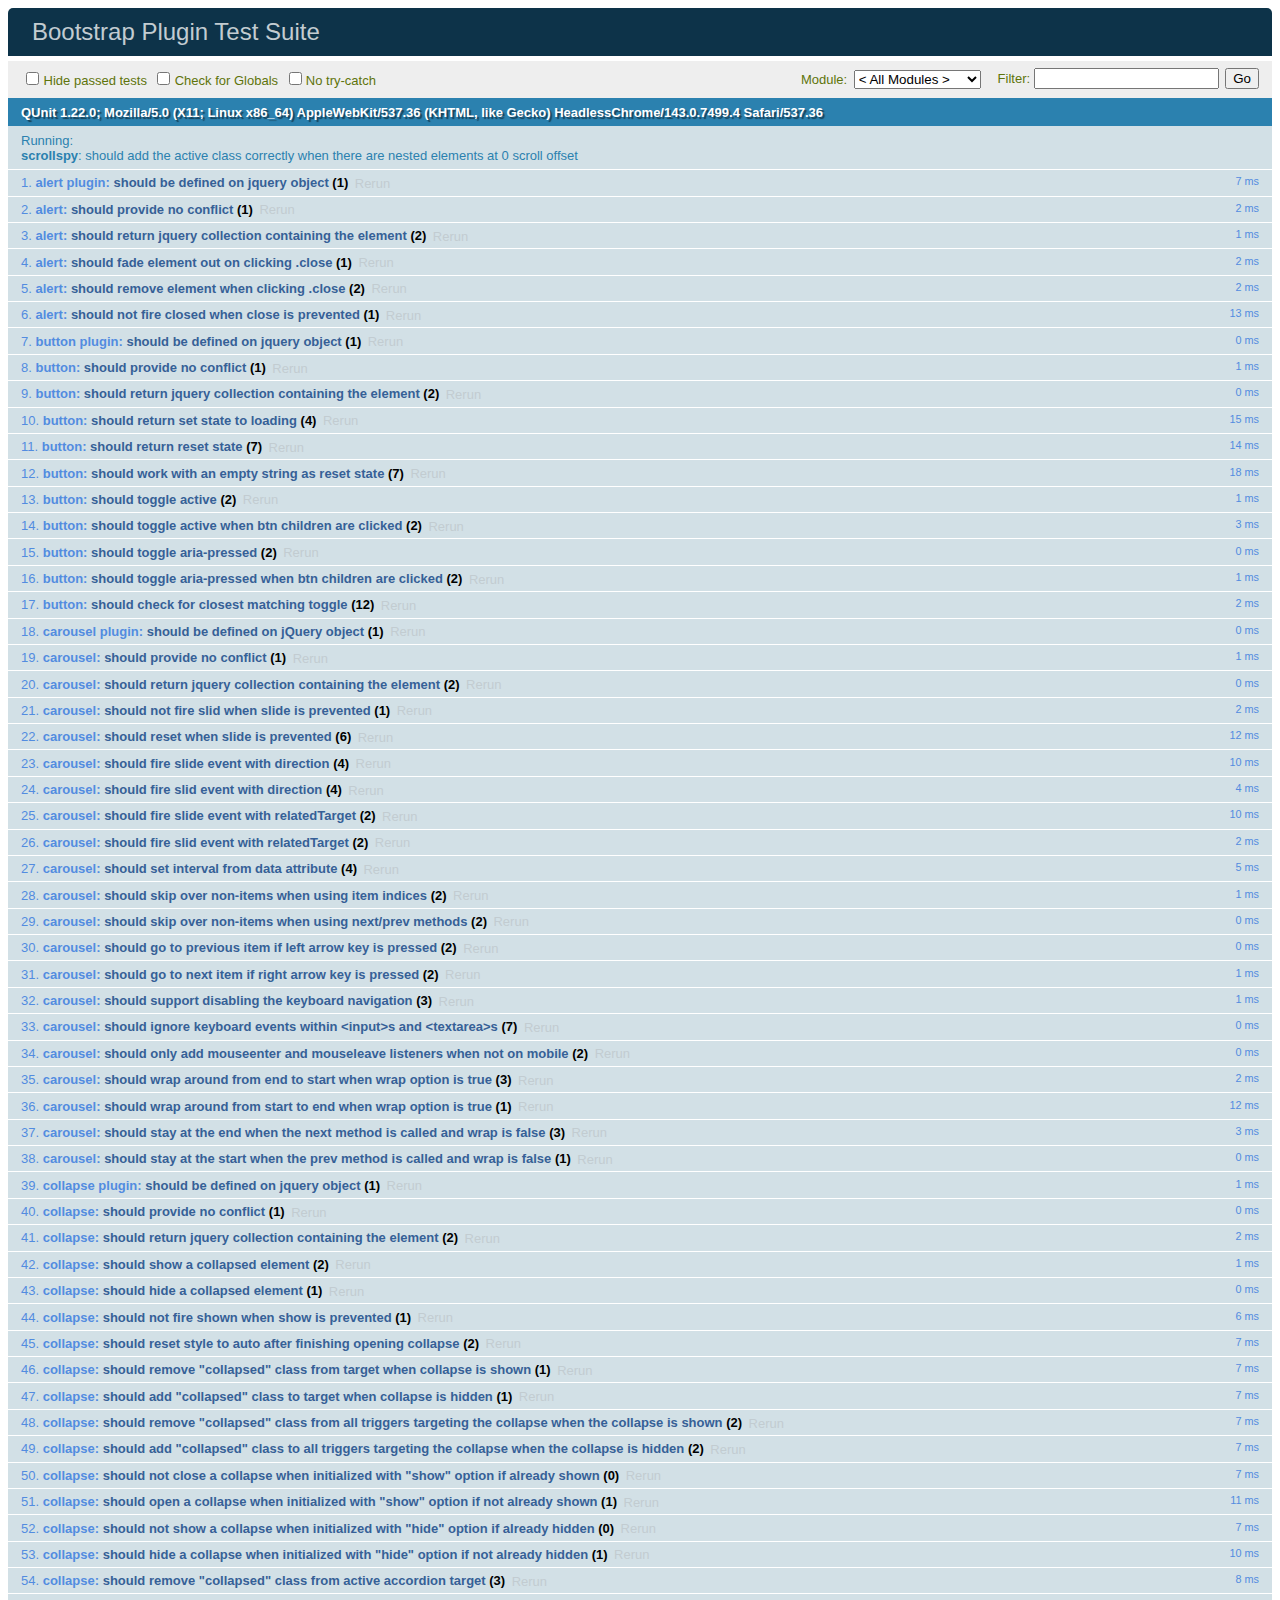
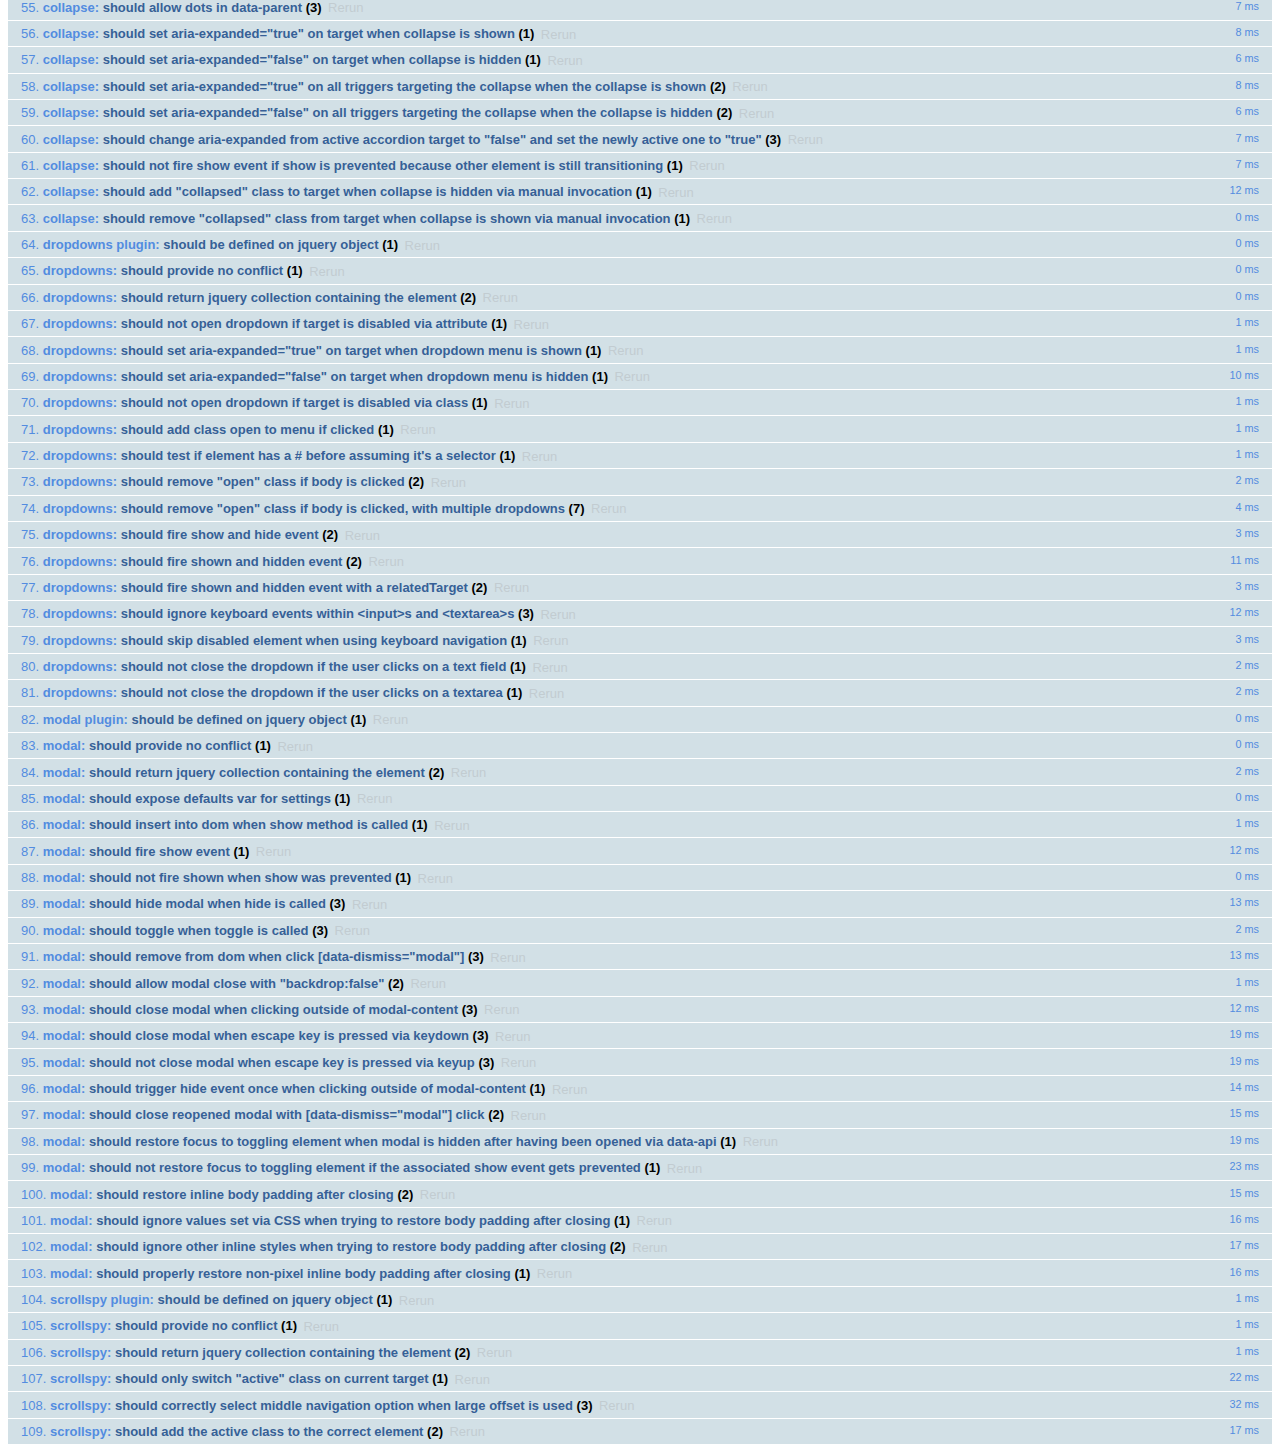
<file: bootstrap/js/tests/index.html>
<!DOCTYPE html>
<html>
  <head>
    <meta charset="utf-8">
    <title>Bootstrap Plugin Test Suite</title>
    <meta name="viewport" content="width=device-width, initial-scale=1">

    <!-- jQuery -->
    <script src="vendor/jquery.min.js"></script>
    <script>
      // Disable jQuery event aliases to ensure we don't accidentally use any of them
      (function () {
        var eventAliases = [
          'blur',
          'focus',
          'focusin',
          'focusout',
          'load',
          'resize',
          'scroll',
          'unload',
          'click',
          'dblclick',
          'mousedown',
          'mouseup',
          'mousemove',
          'mouseover',
          'mouseout',
          'mouseenter',
          'mouseleave',
          'change',
          'select',
          'submit',
          'keydown',
          'keypress',
          'keyup',
          'error',
          'contextmenu',
          'hover',
          'bind',
          'unbind',
          'delegate',
          'undelegate'
        ]
        for (var i = 0; i < eventAliases.length; i++) {
          var eventAlias = eventAliases[i]
          $.fn[eventAlias] = function () {
            throw new Error('Using the ".' + eventAlias + '()" method is not allowed, so that Bootstrap can be compatible with custom jQuery builds which exclude the "event aliases" module that defines said method. See https://github.com/twbs/bootstrap/blob/master/CONTRIBUTING.md#js')
          }
        }
      })()
    </script>

    <!-- QUnit -->
    <link rel="stylesheet" href="vendor/qunit.css" media="screen">
    <script src="vendor/qunit.js"></script>
    <script>
      // See https://github.com/axemclion/grunt-saucelabs#test-result-details-with-qunit
      var log = []
      // Require assert.expect in each test
      QUnit.config.requireExpects = true
      QUnit.done(function (testResults) {
        var tests = []
        for (var i = 0, len = log.length; i < len; i++) {
          var details = log[i]
          tests.push({
            name: details.name,
            result: details.result,
            expected: details.expected,
            actual: details.actual,
            source: details.source
          })
        }
        testResults.tests = tests

        window.global_test_results = testResults
      })

      QUnit.testStart(function (testDetails) {
        $(window).scrollTop(0)
        QUnit.log(function (details) {
          if (!details.result) {
            details.name = testDetails.name
            log.push(details)
          }
        })
      })

      // Cleanup
      QUnit.testDone(function () {
        $('#qunit-fixture').empty()
        $('#modal-test, .modal-backdrop').remove()
      })

      // Display fixture on-screen on iOS to avoid false positives
      if (/iPhone|iPad|iPod/.test(navigator.userAgent)) {
        QUnit.begin(function() {
          $('#qunit-fixture').css({ top: 0, left: 0 })
        })

        QUnit.done(function () {
          $('#qunit-fixture').css({ top: '', left: '' })
        })
      }

      // Disable deprecated global QUnit method aliases in preparation for QUnit v2
      (function () {
        var methodNames = [
          'async',
          'asyncTest',
          'deepEqual',
          'equal',
          'expect',
          'module',
          'notDeepEqual',
          'notEqual',
          'notPropEqual',
          'notStrictEqual',
          'ok',
          'propEqual',
          'push',
          'start',
          'stop',
          'strictEqual',
          'test',
          'throws'
        ];
        for (var i = 0; i < methodNames.length; i++) {
          var methodName = methodNames[i];
          window[methodName] = undefined;
        }
      })();
    </script>

    <!-- Plugin sources -->
    <script>$.support.transition = false</script>
    <script src="../../js/alert.js"></script>
    <script src="../../js/button.js"></script>
    <script src="../../js/carousel.js"></script>
    <script src="../../js/collapse.js"></script>
    <script src="../../js/dropdown.js"></script>
    <script src="../../js/modal.js"></script>
    <script src="../../js/scrollspy.js"></script>
    <script src="../../js/tab.js"></script>
    <script src="../../js/tooltip.js"></script>
    <script src="../../js/popover.js"></script>
    <script src="../../js/affix.js"></script>

    <!-- Unit tests -->
    <script src="unit/alert.js"></script>
    <script src="unit/button.js"></script>
    <script src="unit/carousel.js"></script>
    <script src="unit/collapse.js"></script>
    <script src="unit/dropdown.js"></script>
    <script src="unit/modal.js"></script>
    <script src="unit/scrollspy.js"></script>
    <script src="unit/tab.js"></script>
    <script src="unit/tooltip.js"></script>
    <script src="unit/popover.js"></script>
    <script src="unit/affix.js"></script>

  </head>
  <body>
    <div id="qunit-container">
      <div id="qunit"></div>
      <div id="qunit-fixture"></div>
    </div>
  </body>
</html>
</file>
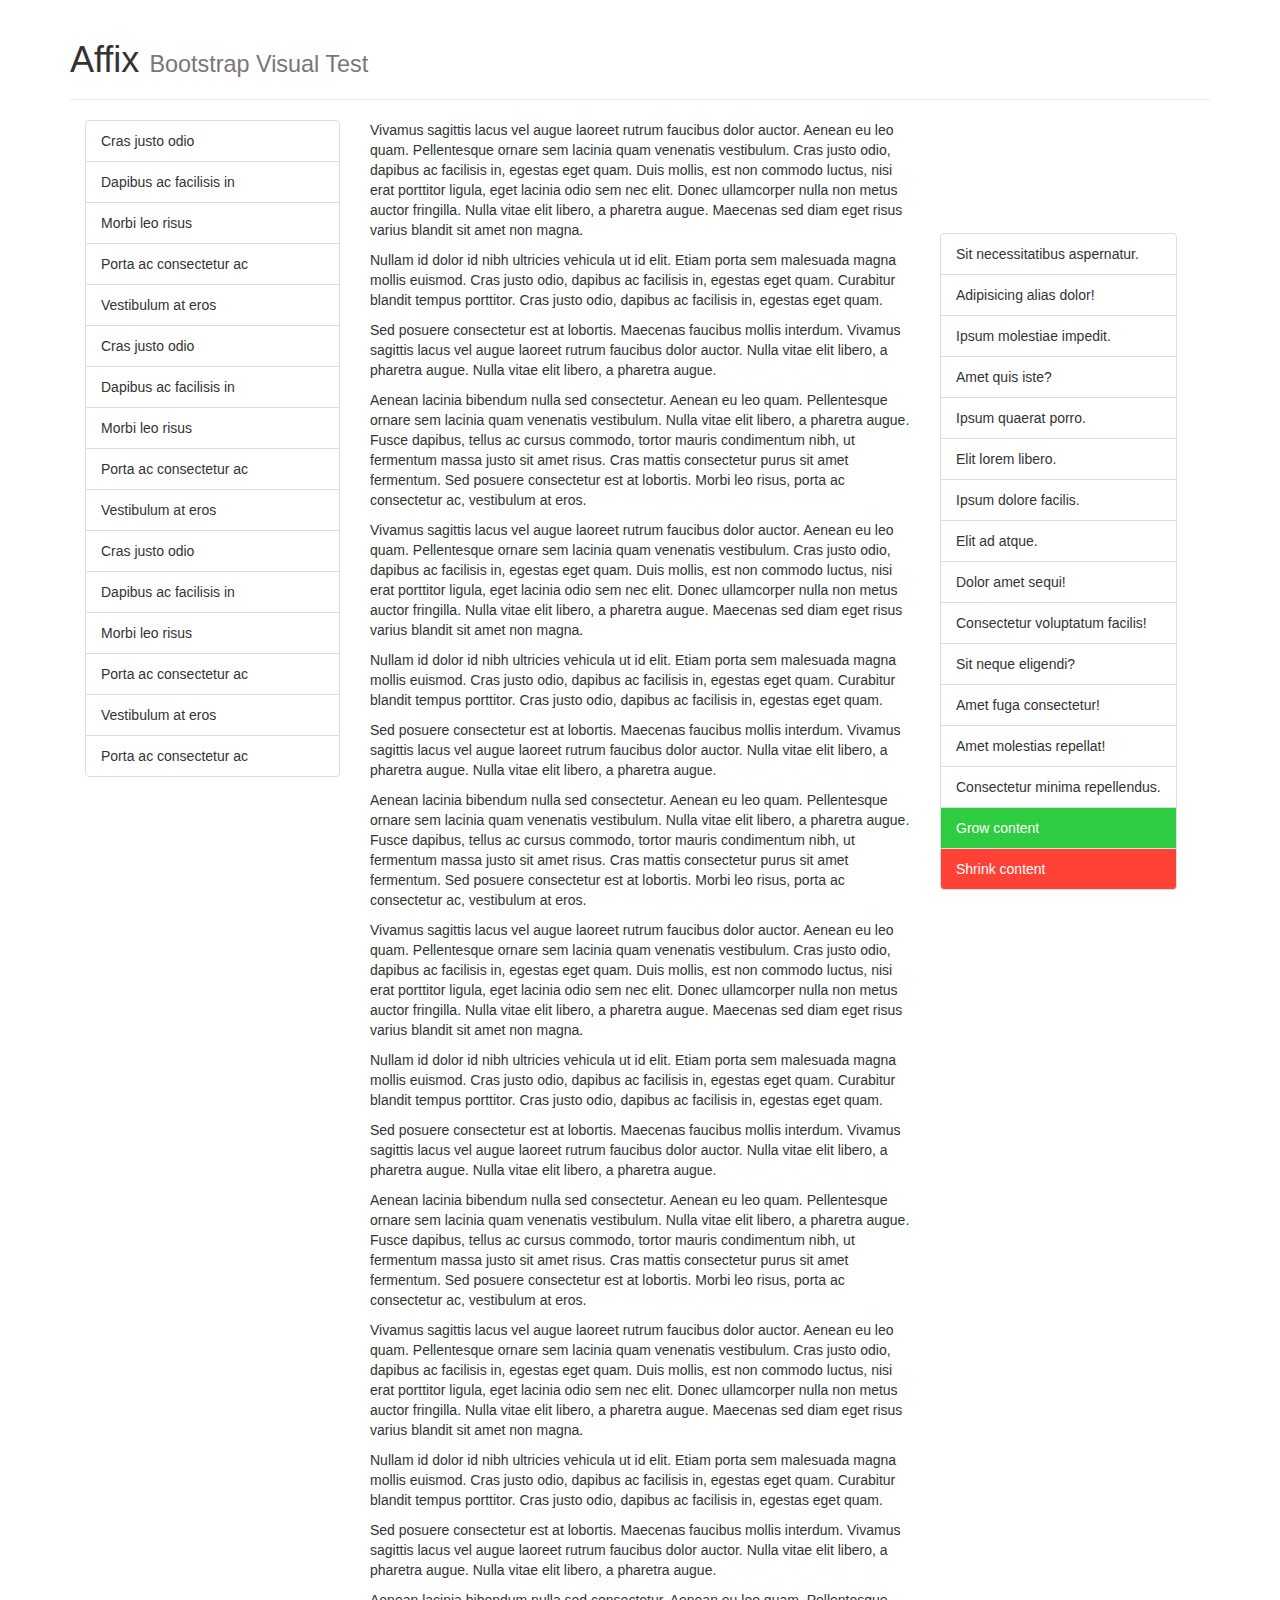
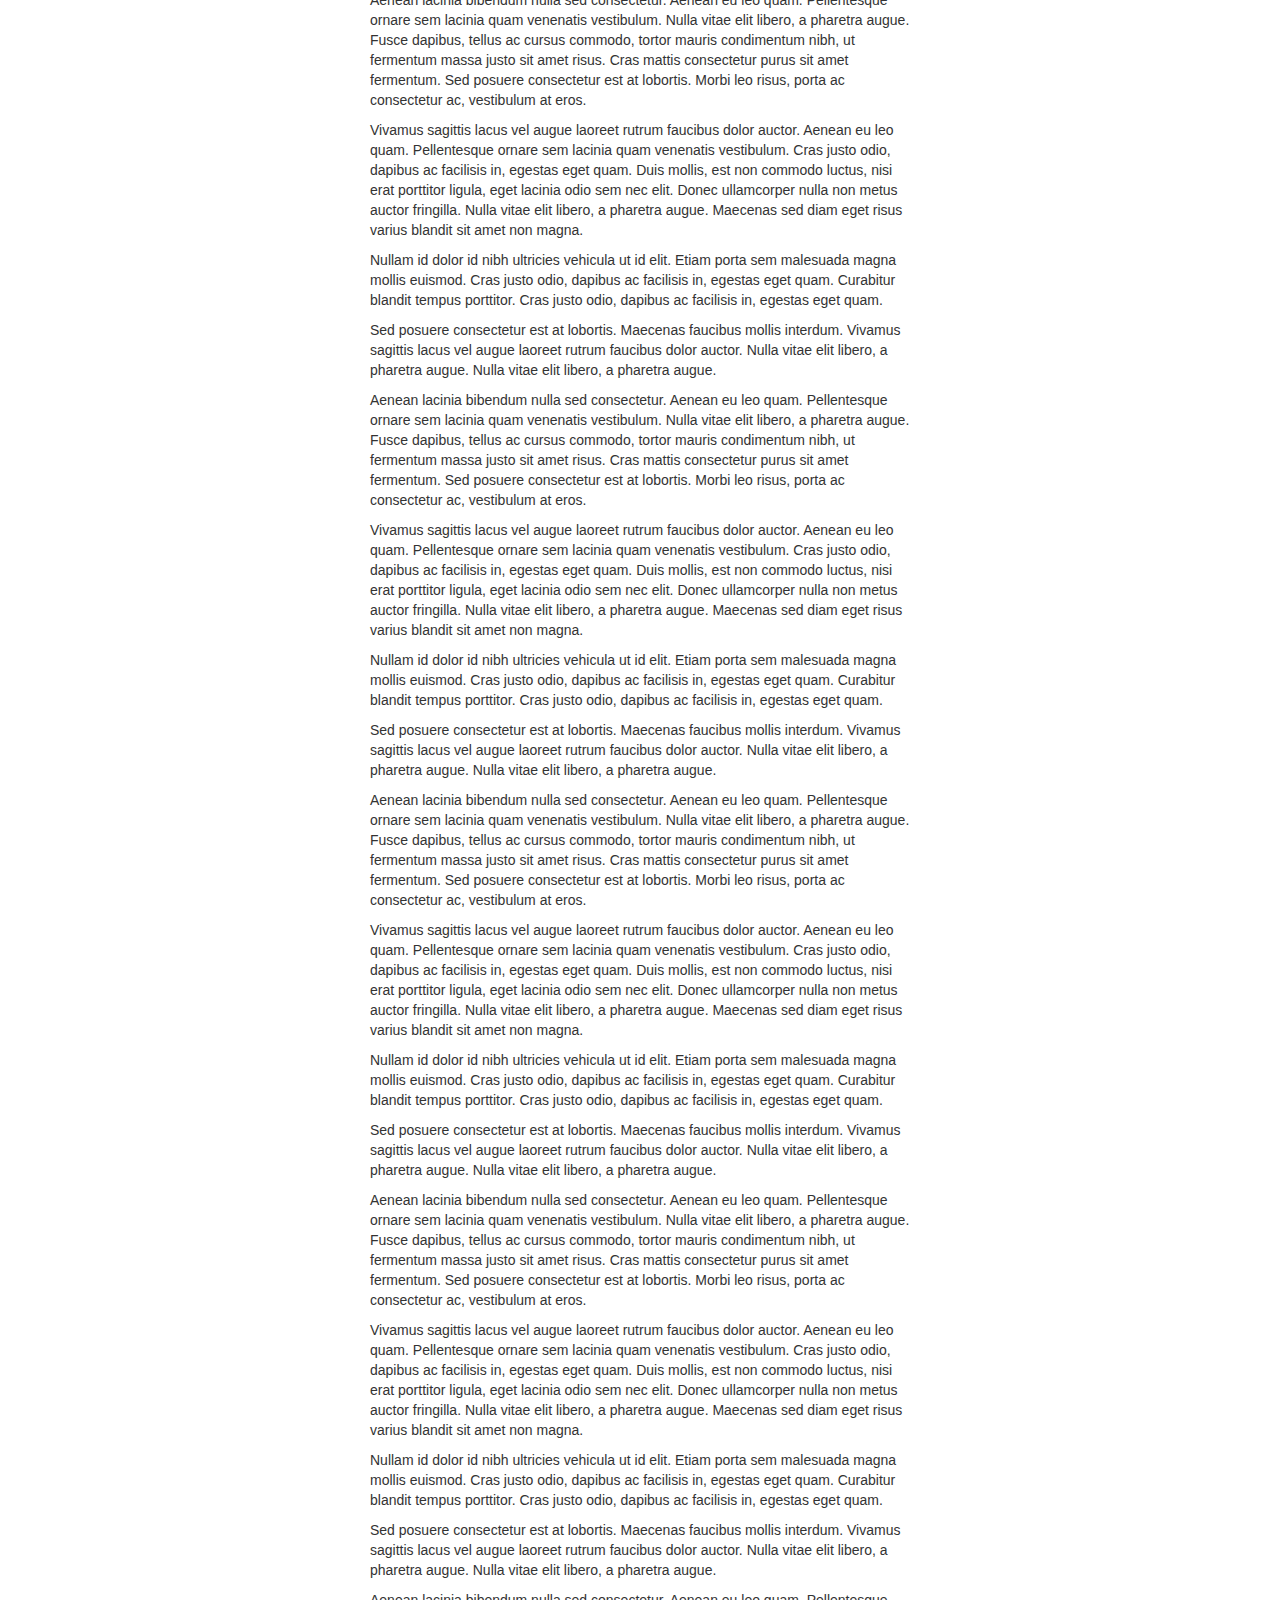
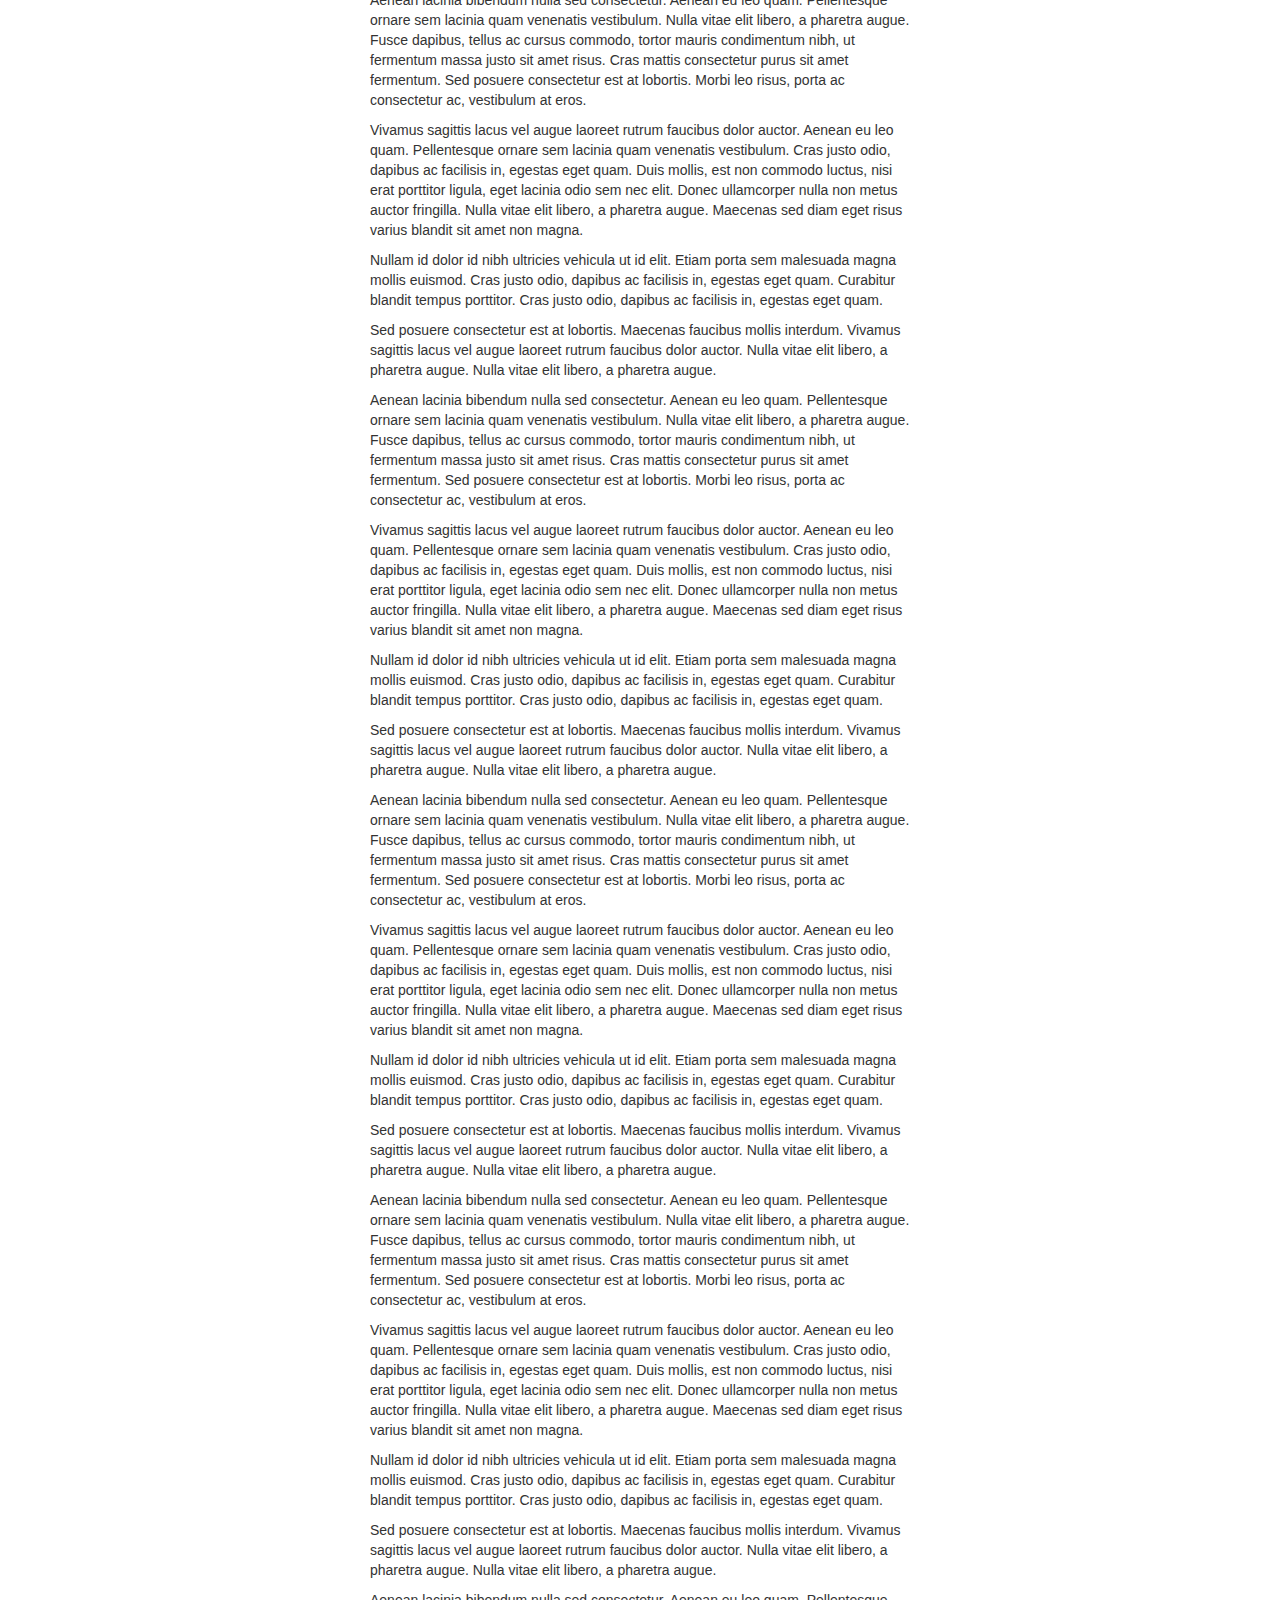
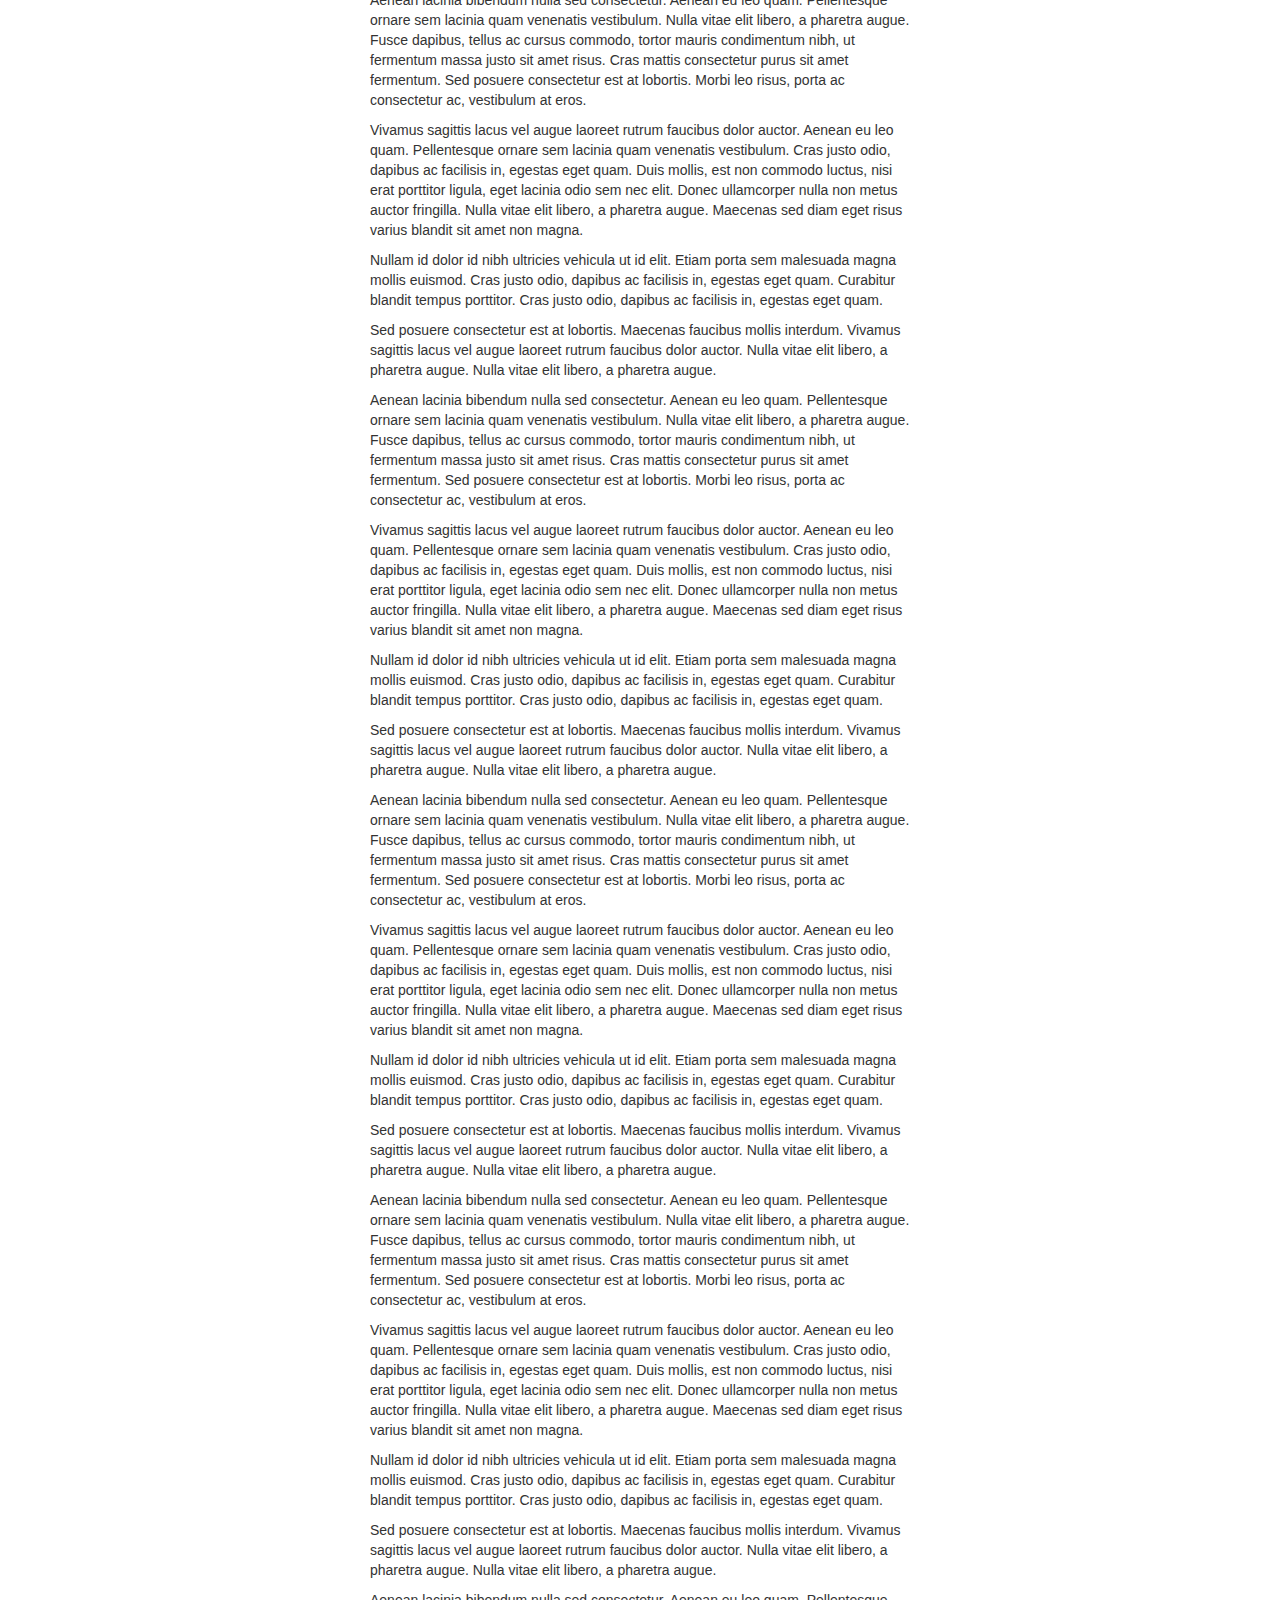
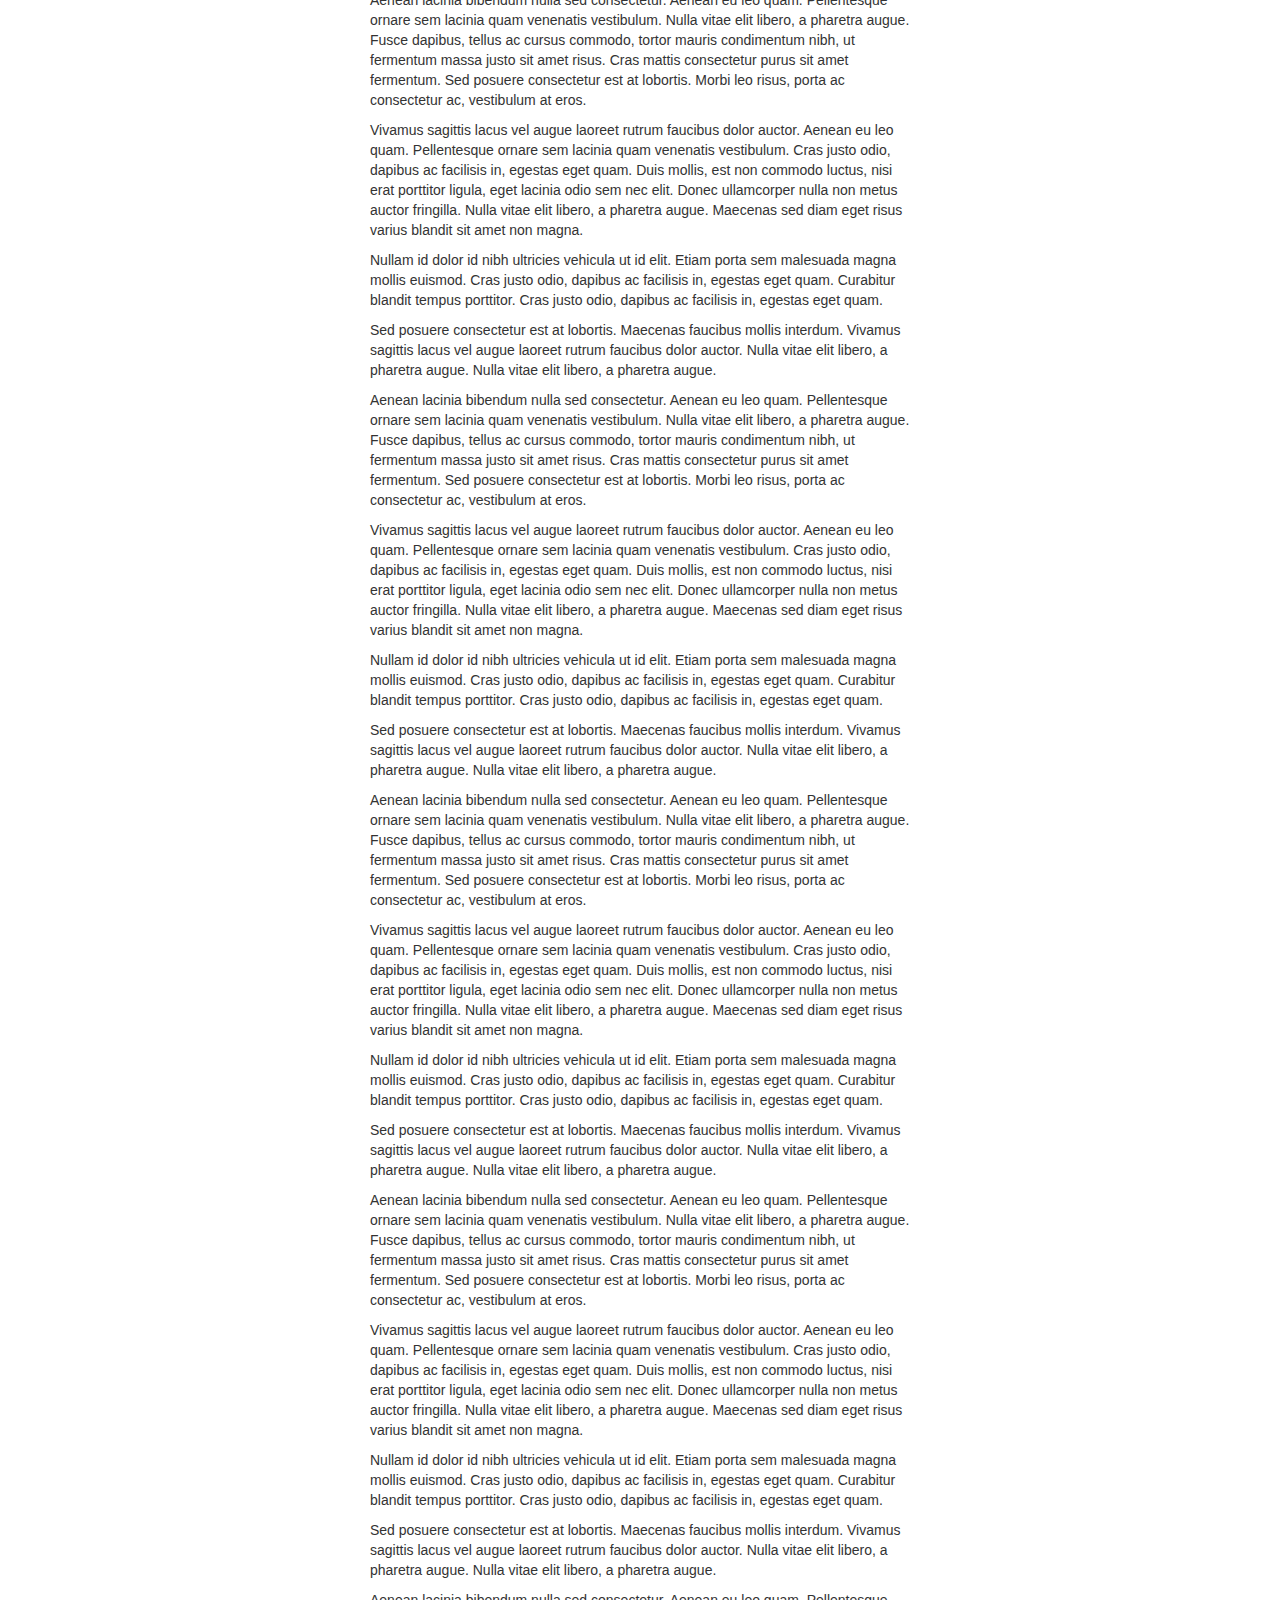
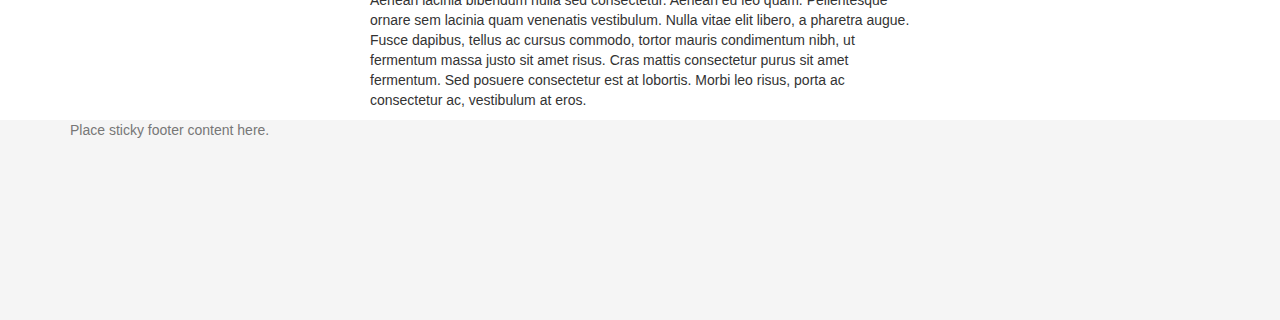
<file: bootstrap/js/tests/visual/affix-with-sticky-footer.html>
<!DOCTYPE html>
<html>
<head>
  <meta charset="utf-8">
  <meta http-equiv="X-UA-Compatible" content="IE=edge">
  <meta name="viewport" content="width=device-width, initial-scale=1">
  <title>Affix</title>
  <link rel="stylesheet" href="../../../dist/css/bootstrap.min.css">

  <style>
    html {
      position: relative;
      min-height: 100%;
    }
    body {
      /* Margin bottom by footer height */
      margin-bottom: 200px;
    }
    .footer {
      position: absolute;
      bottom: 0;
      width: 100%;
      /* Set the fixed height of the footer here */
      height: 200px;
      background-color: #f5f5f5;
    }
    /* Test Styles */
    .affixed-element-top.affix {
      top: 10px;
    }
    .affixed-element-top.affix-bottom {
      position: absolute;
    }
    .affixed-element-bottom {
      margin-bottom: 0;
    }
    .affixed-element-bottom.affix {
      bottom: 10px;
    }
    .affixed-element-bottom.affix-bottom {
      position: relative;
    }
    .grow-btn, .shrink-btn {
      color: #FFF;
    }
    .grow-btn {
      background-color: #2ECC40;
    }
    .grow-btn:hover {
      background-color: #3D9970;
    }
    .shrink-btn {
      background-color: #FF4136;
    }
    .shrink-btn:hover {
      background-color: #85144B;
    }
  </style>

  <!-- HTML5 shim and Respond.js for IE8 support of HTML5 elements and media queries -->
  <!-- WARNING: Respond.js doesn't work if you view the page via file:// -->
  <!--[if lt IE 9]>
  <script src="https://oss.maxcdn.com/html5shiv/3.7.3/html5shiv.min.js"></script>
  <script src="https://oss.maxcdn.com/respond/1.4.2/respond.min.js"></script>
  <![endif]-->
</head>
<body>

<div class="container">

  <div class="page-header js-page-header">
    <h1>Affix <small>Bootstrap Visual Test</small></h1>
  </div>

  <div class="col-md-3">
    <ul class="list-group affixed-element-top js-affixed-element-top">
      <li class="list-group-item">Cras justo odio</li>
      <li class="list-group-item">Dapibus ac facilisis in</li>
      <li class="list-group-item">Morbi leo risus</li>
      <li class="list-group-item">Porta ac consectetur ac</li>
      <li class="list-group-item">Vestibulum at eros</li>
      <li class="list-group-item">Cras justo odio</li>
      <li class="list-group-item">Dapibus ac facilisis in</li>
      <li class="list-group-item">Morbi leo risus</li>
      <li class="list-group-item">Porta ac consectetur ac</li>
      <li class="list-group-item">Vestibulum at eros</li>
      <li class="list-group-item">Cras justo odio</li>
      <li class="list-group-item">Dapibus ac facilisis in</li>
      <li class="list-group-item">Morbi leo risus</li>
      <li class="list-group-item">Porta ac consectetur ac</li>
      <li class="list-group-item">Vestibulum at eros</li>
      <li class="list-group-item">Porta ac consectetur ac</li>
    </ul>
  </div>

  <div class="col-md-6 js-content">

    <p>Vivamus sagittis lacus vel augue laoreet rutrum faucibus dolor auctor. Aenean eu leo quam. Pellentesque ornare sem lacinia quam venenatis vestibulum. Cras justo odio, dapibus ac facilisis in, egestas eget quam. Duis mollis, est non commodo luctus, nisi erat porttitor ligula, eget lacinia odio sem nec elit. Donec ullamcorper nulla non metus auctor fringilla. Nulla vitae elit libero, a pharetra augue. Maecenas sed diam eget risus varius blandit sit amet non magna.</p>

    <p>Nullam id dolor id nibh ultricies vehicula ut id elit. Etiam porta sem malesuada magna mollis euismod. Cras justo odio, dapibus ac facilisis in, egestas eget quam. Curabitur blandit tempus porttitor. Cras justo odio, dapibus ac facilisis in, egestas eget quam.</p>

    <p>Sed posuere consectetur est at lobortis. Maecenas faucibus mollis interdum. Vivamus sagittis lacus vel augue laoreet rutrum faucibus dolor auctor. Nulla vitae elit libero, a pharetra augue. Nulla vitae elit libero, a pharetra augue.</p>

    <p>Aenean lacinia bibendum nulla sed consectetur. Aenean eu leo quam. Pellentesque ornare sem lacinia quam venenatis vestibulum. Nulla vitae elit libero, a pharetra augue. Fusce dapibus, tellus ac cursus commodo, tortor mauris condimentum nibh, ut fermentum massa justo sit amet risus. Cras mattis consectetur purus sit amet fermentum. Sed posuere consectetur est at lobortis. Morbi leo risus, porta ac consectetur ac, vestibulum at eros.</p>

    <p>Vivamus sagittis lacus vel augue laoreet rutrum faucibus dolor auctor. Aenean eu leo quam. Pellentesque ornare sem lacinia quam venenatis vestibulum. Cras justo odio, dapibus ac facilisis in, egestas eget quam. Duis mollis, est non commodo luctus, nisi erat porttitor ligula, eget lacinia odio sem nec elit. Donec ullamcorper nulla non metus auctor fringilla. Nulla vitae elit libero, a pharetra augue. Maecenas sed diam eget risus varius blandit sit amet non magna.</p>

    <p>Nullam id dolor id nibh ultricies vehicula ut id elit. Etiam porta sem malesuada magna mollis euismod. Cras justo odio, dapibus ac facilisis in, egestas eget quam. Curabitur blandit tempus porttitor. Cras justo odio, dapibus ac facilisis in, egestas eget quam.</p>

    <p>Sed posuere consectetur est at lobortis. Maecenas faucibus mollis interdum. Vivamus sagittis lacus vel augue laoreet rutrum faucibus dolor auctor. Nulla vitae elit libero, a pharetra augue. Nulla vitae elit libero, a pharetra augue.</p>

    <p>Aenean lacinia bibendum nulla sed consectetur. Aenean eu leo quam. Pellentesque ornare sem lacinia quam venenatis vestibulum. Nulla vitae elit libero, a pharetra augue. Fusce dapibus, tellus ac cursus commodo, tortor mauris condimentum nibh, ut fermentum massa justo sit amet risus. Cras mattis consectetur purus sit amet fermentum. Sed posuere consectetur est at lobortis. Morbi leo risus, porta ac consectetur ac, vestibulum at eros.</p>

    <p>Vivamus sagittis lacus vel augue laoreet rutrum faucibus dolor auctor. Aenean eu leo quam. Pellentesque ornare sem lacinia quam venenatis vestibulum. Cras justo odio, dapibus ac facilisis in, egestas eget quam. Duis mollis, est non commodo luctus, nisi erat porttitor ligula, eget lacinia odio sem nec elit. Donec ullamcorper nulla non metus auctor fringilla. Nulla vitae elit libero, a pharetra augue. Maecenas sed diam eget risus varius blandit sit amet non magna.</p>

    <p>Nullam id dolor id nibh ultricies vehicula ut id elit. Etiam porta sem malesuada magna mollis euismod. Cras justo odio, dapibus ac facilisis in, egestas eget quam. Curabitur blandit tempus porttitor. Cras justo odio, dapibus ac facilisis in, egestas eget quam.</p>

    <p>Sed posuere consectetur est at lobortis. Maecenas faucibus mollis interdum. Vivamus sagittis lacus vel augue laoreet rutrum faucibus dolor auctor. Nulla vitae elit libero, a pharetra augue. Nulla vitae elit libero, a pharetra augue.</p>

    <p>Aenean lacinia bibendum nulla sed consectetur. Aenean eu leo quam. Pellentesque ornare sem lacinia quam venenatis vestibulum. Nulla vitae elit libero, a pharetra augue. Fusce dapibus, tellus ac cursus commodo, tortor mauris condimentum nibh, ut fermentum massa justo sit amet risus. Cras mattis consectetur purus sit amet fermentum. Sed posuere consectetur est at lobortis. Morbi leo risus, porta ac consectetur ac, vestibulum at eros.</p>

    <p>Vivamus sagittis lacus vel augue laoreet rutrum faucibus dolor auctor. Aenean eu leo quam. Pellentesque ornare sem lacinia quam venenatis vestibulum. Cras justo odio, dapibus ac facilisis in, egestas eget quam. Duis mollis, est non commodo luctus, nisi erat porttitor ligula, eget lacinia odio sem nec elit. Donec ullamcorper nulla non metus auctor fringilla. Nulla vitae elit libero, a pharetra augue. Maecenas sed diam eget risus varius blandit sit amet non magna.</p>

    <p>Nullam id dolor id nibh ultricies vehicula ut id elit. Etiam porta sem malesuada magna mollis euismod. Cras justo odio, dapibus ac facilisis in, egestas eget quam. Curabitur blandit tempus porttitor. Cras justo odio, dapibus ac facilisis in, egestas eget quam.</p>

    <p>Sed posuere consectetur est at lobortis. Maecenas faucibus mollis interdum. Vivamus sagittis lacus vel augue laoreet rutrum faucibus dolor auctor. Nulla vitae elit libero, a pharetra augue. Nulla vitae elit libero, a pharetra augue.</p>

    <p>Aenean lacinia bibendum nulla sed consectetur. Aenean eu leo quam. Pellentesque ornare sem lacinia quam venenatis vestibulum. Nulla vitae elit libero, a pharetra augue. Fusce dapibus, tellus ac cursus commodo, tortor mauris condimentum nibh, ut fermentum massa justo sit amet risus. Cras mattis consectetur purus sit amet fermentum. Sed posuere consectetur est at lobortis. Morbi leo risus, porta ac consectetur ac, vestibulum at eros.</p>
    <p>Vivamus sagittis lacus vel augue laoreet rutrum faucibus dolor auctor. Aenean eu leo quam. Pellentesque ornare sem lacinia quam venenatis vestibulum. Cras justo odio, dapibus ac facilisis in, egestas eget quam. Duis mollis, est non commodo luctus, nisi erat porttitor ligula, eget lacinia odio sem nec elit. Donec ullamcorper nulla non metus auctor fringilla. Nulla vitae elit libero, a pharetra augue. Maecenas sed diam eget risus varius blandit sit amet non magna.</p>

    <p>Nullam id dolor id nibh ultricies vehicula ut id elit. Etiam porta sem malesuada magna mollis euismod. Cras justo odio, dapibus ac facilisis in, egestas eget quam. Curabitur blandit tempus porttitor. Cras justo odio, dapibus ac facilisis in, egestas eget quam.</p>

    <p>Sed posuere consectetur est at lobortis. Maecenas faucibus mollis interdum. Vivamus sagittis lacus vel augue laoreet rutrum faucibus dolor auctor. Nulla vitae elit libero, a pharetra augue. Nulla vitae elit libero, a pharetra augue.</p>

    <p>Aenean lacinia bibendum nulla sed consectetur. Aenean eu leo quam. Pellentesque ornare sem lacinia quam venenatis vestibulum. Nulla vitae elit libero, a pharetra augue. Fusce dapibus, tellus ac cursus commodo, tortor mauris condimentum nibh, ut fermentum massa justo sit amet risus. Cras mattis consectetur purus sit amet fermentum. Sed posuere consectetur est at lobortis. Morbi leo risus, porta ac consectetur ac, vestibulum at eros.</p>

    <p>Vivamus sagittis lacus vel augue laoreet rutrum faucibus dolor auctor. Aenean eu leo quam. Pellentesque ornare sem lacinia quam venenatis vestibulum. Cras justo odio, dapibus ac facilisis in, egestas eget quam. Duis mollis, est non commodo luctus, nisi erat porttitor ligula, eget lacinia odio sem nec elit. Donec ullamcorper nulla non metus auctor fringilla. Nulla vitae elit libero, a pharetra augue. Maecenas sed diam eget risus varius blandit sit amet non magna.</p>

    <p>Nullam id dolor id nibh ultricies vehicula ut id elit. Etiam porta sem malesuada magna mollis euismod. Cras justo odio, dapibus ac facilisis in, egestas eget quam. Curabitur blandit tempus porttitor. Cras justo odio, dapibus ac facilisis in, egestas eget quam.</p>

    <p>Sed posuere consectetur est at lobortis. Maecenas faucibus mollis interdum. Vivamus sagittis lacus vel augue laoreet rutrum faucibus dolor auctor. Nulla vitae elit libero, a pharetra augue. Nulla vitae elit libero, a pharetra augue.</p>

    <p>Aenean lacinia bibendum nulla sed consectetur. Aenean eu leo quam. Pellentesque ornare sem lacinia quam venenatis vestibulum. Nulla vitae elit libero, a pharetra augue. Fusce dapibus, tellus ac cursus commodo, tortor mauris condimentum nibh, ut fermentum massa justo sit amet risus. Cras mattis consectetur purus sit amet fermentum. Sed posuere consectetur est at lobortis. Morbi leo risus, porta ac consectetur ac, vestibulum at eros.</p>
    <p>Vivamus sagittis lacus vel augue laoreet rutrum faucibus dolor auctor. Aenean eu leo quam. Pellentesque ornare sem lacinia quam venenatis vestibulum. Cras justo odio, dapibus ac facilisis in, egestas eget quam. Duis mollis, est non commodo luctus, nisi erat porttitor ligula, eget lacinia odio sem nec elit. Donec ullamcorper nulla non metus auctor fringilla. Nulla vitae elit libero, a pharetra augue. Maecenas sed diam eget risus varius blandit sit amet non magna.</p>

    <p>Nullam id dolor id nibh ultricies vehicula ut id elit. Etiam porta sem malesuada magna mollis euismod. Cras justo odio, dapibus ac facilisis in, egestas eget quam. Curabitur blandit tempus porttitor. Cras justo odio, dapibus ac facilisis in, egestas eget quam.</p>

    <p>Sed posuere consectetur est at lobortis. Maecenas faucibus mollis interdum. Vivamus sagittis lacus vel augue laoreet rutrum faucibus dolor auctor. Nulla vitae elit libero, a pharetra augue. Nulla vitae elit libero, a pharetra augue.</p>

    <p>Aenean lacinia bibendum nulla sed consectetur. Aenean eu leo quam. Pellentesque ornare sem lacinia quam venenatis vestibulum. Nulla vitae elit libero, a pharetra augue. Fusce dapibus, tellus ac cursus commodo, tortor mauris condimentum nibh, ut fermentum massa justo sit amet risus. Cras mattis consectetur purus sit amet fermentum. Sed posuere consectetur est at lobortis. Morbi leo risus, porta ac consectetur ac, vestibulum at eros.</p>

    <p>Vivamus sagittis lacus vel augue laoreet rutrum faucibus dolor auctor. Aenean eu leo quam. Pellentesque ornare sem lacinia quam venenatis vestibulum. Cras justo odio, dapibus ac facilisis in, egestas eget quam. Duis mollis, est non commodo luctus, nisi erat porttitor ligula, eget lacinia odio sem nec elit. Donec ullamcorper nulla non metus auctor fringilla. Nulla vitae elit libero, a pharetra augue. Maecenas sed diam eget risus varius blandit sit amet non magna.</p>

    <p>Nullam id dolor id nibh ultricies vehicula ut id elit. Etiam porta sem malesuada magna mollis euismod. Cras justo odio, dapibus ac facilisis in, egestas eget quam. Curabitur blandit tempus porttitor. Cras justo odio, dapibus ac facilisis in, egestas eget quam.</p>

    <p>Sed posuere consectetur est at lobortis. Maecenas faucibus mollis interdum. Vivamus sagittis lacus vel augue laoreet rutrum faucibus dolor auctor. Nulla vitae elit libero, a pharetra augue. Nulla vitae elit libero, a pharetra augue.</p>

    <p>Aenean lacinia bibendum nulla sed consectetur. Aenean eu leo quam. Pellentesque ornare sem lacinia quam venenatis vestibulum. Nulla vitae elit libero, a pharetra augue. Fusce dapibus, tellus ac cursus commodo, tortor mauris condimentum nibh, ut fermentum massa justo sit amet risus. Cras mattis consectetur purus sit amet fermentum. Sed posuere consectetur est at lobortis. Morbi leo risus, porta ac consectetur ac, vestibulum at eros.</p>
    <p>Vivamus sagittis lacus vel augue laoreet rutrum faucibus dolor auctor. Aenean eu leo quam. Pellentesque ornare sem lacinia quam venenatis vestibulum. Cras justo odio, dapibus ac facilisis in, egestas eget quam. Duis mollis, est non commodo luctus, nisi erat porttitor ligula, eget lacinia odio sem nec elit. Donec ullamcorper nulla non metus auctor fringilla. Nulla vitae elit libero, a pharetra augue. Maecenas sed diam eget risus varius blandit sit amet non magna.</p>

    <p>Nullam id dolor id nibh ultricies vehicula ut id elit. Etiam porta sem malesuada magna mollis euismod. Cras justo odio, dapibus ac facilisis in, egestas eget quam. Curabitur blandit tempus porttitor. Cras justo odio, dapibus ac facilisis in, egestas eget quam.</p>

    <p>Sed posuere consectetur est at lobortis. Maecenas faucibus mollis interdum. Vivamus sagittis lacus vel augue laoreet rutrum faucibus dolor auctor. Nulla vitae elit libero, a pharetra augue. Nulla vitae elit libero, a pharetra augue.</p>

    <p>Aenean lacinia bibendum nulla sed consectetur. Aenean eu leo quam. Pellentesque ornare sem lacinia quam venenatis vestibulum. Nulla vitae elit libero, a pharetra augue. Fusce dapibus, tellus ac cursus commodo, tortor mauris condimentum nibh, ut fermentum massa justo sit amet risus. Cras mattis consectetur purus sit amet fermentum. Sed posuere consectetur est at lobortis. Morbi leo risus, porta ac consectetur ac, vestibulum at eros.</p>

    <p>Vivamus sagittis lacus vel augue laoreet rutrum faucibus dolor auctor. Aenean eu leo quam. Pellentesque ornare sem lacinia quam venenatis vestibulum. Cras justo odio, dapibus ac facilisis in, egestas eget quam. Duis mollis, est non commodo luctus, nisi erat porttitor ligula, eget lacinia odio sem nec elit. Donec ullamcorper nulla non metus auctor fringilla. Nulla vitae elit libero, a pharetra augue. Maecenas sed diam eget risus varius blandit sit amet non magna.</p>

    <p>Nullam id dolor id nibh ultricies vehicula ut id elit. Etiam porta sem malesuada magna mollis euismod. Cras justo odio, dapibus ac facilisis in, egestas eget quam. Curabitur blandit tempus porttitor. Cras justo odio, dapibus ac facilisis in, egestas eget quam.</p>

    <p>Sed posuere consectetur est at lobortis. Maecenas faucibus mollis interdum. Vivamus sagittis lacus vel augue laoreet rutrum faucibus dolor auctor. Nulla vitae elit libero, a pharetra augue. Nulla vitae elit libero, a pharetra augue.</p>

    <p>Aenean lacinia bibendum nulla sed consectetur. Aenean eu leo quam. Pellentesque ornare sem lacinia quam venenatis vestibulum. Nulla vitae elit libero, a pharetra augue. Fusce dapibus, tellus ac cursus commodo, tortor mauris condimentum nibh, ut fermentum massa justo sit amet risus. Cras mattis consectetur purus sit amet fermentum. Sed posuere consectetur est at lobortis. Morbi leo risus, porta ac consectetur ac, vestibulum at eros.</p>
    <p>Vivamus sagittis lacus vel augue laoreet rutrum faucibus dolor auctor. Aenean eu leo quam. Pellentesque ornare sem lacinia quam venenatis vestibulum. Cras justo odio, dapibus ac facilisis in, egestas eget quam. Duis mollis, est non commodo luctus, nisi erat porttitor ligula, eget lacinia odio sem nec elit. Donec ullamcorper nulla non metus auctor fringilla. Nulla vitae elit libero, a pharetra augue. Maecenas sed diam eget risus varius blandit sit amet non magna.</p>

    <p>Nullam id dolor id nibh ultricies vehicula ut id elit. Etiam porta sem malesuada magna mollis euismod. Cras justo odio, dapibus ac facilisis in, egestas eget quam. Curabitur blandit tempus porttitor. Cras justo odio, dapibus ac facilisis in, egestas eget quam.</p>

    <p>Sed posuere consectetur est at lobortis. Maecenas faucibus mollis interdum. Vivamus sagittis lacus vel augue laoreet rutrum faucibus dolor auctor. Nulla vitae elit libero, a pharetra augue. Nulla vitae elit libero, a pharetra augue.</p>

    <p>Aenean lacinia bibendum nulla sed consectetur. Aenean eu leo quam. Pellentesque ornare sem lacinia quam venenatis vestibulum. Nulla vitae elit libero, a pharetra augue. Fusce dapibus, tellus ac cursus commodo, tortor mauris condimentum nibh, ut fermentum massa justo sit amet risus. Cras mattis consectetur purus sit amet fermentum. Sed posuere consectetur est at lobortis. Morbi leo risus, porta ac consectetur ac, vestibulum at eros.</p>

    <p>Vivamus sagittis lacus vel augue laoreet rutrum faucibus dolor auctor. Aenean eu leo quam. Pellentesque ornare sem lacinia quam venenatis vestibulum. Cras justo odio, dapibus ac facilisis in, egestas eget quam. Duis mollis, est non commodo luctus, nisi erat porttitor ligula, eget lacinia odio sem nec elit. Donec ullamcorper nulla non metus auctor fringilla. Nulla vitae elit libero, a pharetra augue. Maecenas sed diam eget risus varius blandit sit amet non magna.</p>

    <p>Nullam id dolor id nibh ultricies vehicula ut id elit. Etiam porta sem malesuada magna mollis euismod. Cras justo odio, dapibus ac facilisis in, egestas eget quam. Curabitur blandit tempus porttitor. Cras justo odio, dapibus ac facilisis in, egestas eget quam.</p>

    <p>Sed posuere consectetur est at lobortis. Maecenas faucibus mollis interdum. Vivamus sagittis lacus vel augue laoreet rutrum faucibus dolor auctor. Nulla vitae elit libero, a pharetra augue. Nulla vitae elit libero, a pharetra augue.</p>

    <p>Aenean lacinia bibendum nulla sed consectetur. Aenean eu leo quam. Pellentesque ornare sem lacinia quam venenatis vestibulum. Nulla vitae elit libero, a pharetra augue. Fusce dapibus, tellus ac cursus commodo, tortor mauris condimentum nibh, ut fermentum massa justo sit amet risus. Cras mattis consectetur purus sit amet fermentum. Sed posuere consectetur est at lobortis. Morbi leo risus, porta ac consectetur ac, vestibulum at eros.</p>
    <p>Vivamus sagittis lacus vel augue laoreet rutrum faucibus dolor auctor. Aenean eu leo quam. Pellentesque ornare sem lacinia quam venenatis vestibulum. Cras justo odio, dapibus ac facilisis in, egestas eget quam. Duis mollis, est non commodo luctus, nisi erat porttitor ligula, eget lacinia odio sem nec elit. Donec ullamcorper nulla non metus auctor fringilla. Nulla vitae elit libero, a pharetra augue. Maecenas sed diam eget risus varius blandit sit amet non magna.</p>

    <p>Nullam id dolor id nibh ultricies vehicula ut id elit. Etiam porta sem malesuada magna mollis euismod. Cras justo odio, dapibus ac facilisis in, egestas eget quam. Curabitur blandit tempus porttitor. Cras justo odio, dapibus ac facilisis in, egestas eget quam.</p>

    <p>Sed posuere consectetur est at lobortis. Maecenas faucibus mollis interdum. Vivamus sagittis lacus vel augue laoreet rutrum faucibus dolor auctor. Nulla vitae elit libero, a pharetra augue. Nulla vitae elit libero, a pharetra augue.</p>

    <p>Aenean lacinia bibendum nulla sed consectetur. Aenean eu leo quam. Pellentesque ornare sem lacinia quam venenatis vestibulum. Nulla vitae elit libero, a pharetra augue. Fusce dapibus, tellus ac cursus commodo, tortor mauris condimentum nibh, ut fermentum massa justo sit amet risus. Cras mattis consectetur purus sit amet fermentum. Sed posuere consectetur est at lobortis. Morbi leo risus, porta ac consectetur ac, vestibulum at eros.</p>

    <p>Vivamus sagittis lacus vel augue laoreet rutrum faucibus dolor auctor. Aenean eu leo quam. Pellentesque ornare sem lacinia quam venenatis vestibulum. Cras justo odio, dapibus ac facilisis in, egestas eget quam. Duis mollis, est non commodo luctus, nisi erat porttitor ligula, eget lacinia odio sem nec elit. Donec ullamcorper nulla non metus auctor fringilla. Nulla vitae elit libero, a pharetra augue. Maecenas sed diam eget risus varius blandit sit amet non magna.</p>

    <p>Nullam id dolor id nibh ultricies vehicula ut id elit. Etiam porta sem malesuada magna mollis euismod. Cras justo odio, dapibus ac facilisis in, egestas eget quam. Curabitur blandit tempus porttitor. Cras justo odio, dapibus ac facilisis in, egestas eget quam.</p>

    <p>Sed posuere consectetur est at lobortis. Maecenas faucibus mollis interdum. Vivamus sagittis lacus vel augue laoreet rutrum faucibus dolor auctor. Nulla vitae elit libero, a pharetra augue. Nulla vitae elit libero, a pharetra augue.</p>

    <p>Aenean lacinia bibendum nulla sed consectetur. Aenean eu leo quam. Pellentesque ornare sem lacinia quam venenatis vestibulum. Nulla vitae elit libero, a pharetra augue. Fusce dapibus, tellus ac cursus commodo, tortor mauris condimentum nibh, ut fermentum massa justo sit amet risus. Cras mattis consectetur purus sit amet fermentum. Sed posuere consectetur est at lobortis. Morbi leo risus, porta ac consectetur ac, vestibulum at eros.</p>
    <p>Vivamus sagittis lacus vel augue laoreet rutrum faucibus dolor auctor. Aenean eu leo quam. Pellentesque ornare sem lacinia quam venenatis vestibulum. Cras justo odio, dapibus ac facilisis in, egestas eget quam. Duis mollis, est non commodo luctus, nisi erat porttitor ligula, eget lacinia odio sem nec elit. Donec ullamcorper nulla non metus auctor fringilla. Nulla vitae elit libero, a pharetra augue. Maecenas sed diam eget risus varius blandit sit amet non magna.</p>

    <p>Nullam id dolor id nibh ultricies vehicula ut id elit. Etiam porta sem malesuada magna mollis euismod. Cras justo odio, dapibus ac facilisis in, egestas eget quam. Curabitur blandit tempus porttitor. Cras justo odio, dapibus ac facilisis in, egestas eget quam.</p>

    <p>Sed posuere consectetur est at lobortis. Maecenas faucibus mollis interdum. Vivamus sagittis lacus vel augue laoreet rutrum faucibus dolor auctor. Nulla vitae elit libero, a pharetra augue. Nulla vitae elit libero, a pharetra augue.</p>

    <p>Aenean lacinia bibendum nulla sed consectetur. Aenean eu leo quam. Pellentesque ornare sem lacinia quam venenatis vestibulum. Nulla vitae elit libero, a pharetra augue. Fusce dapibus, tellus ac cursus commodo, tortor mauris condimentum nibh, ut fermentum massa justo sit amet risus. Cras mattis consectetur purus sit amet fermentum. Sed posuere consectetur est at lobortis. Morbi leo risus, porta ac consectetur ac, vestibulum at eros.</p>

    <p>Vivamus sagittis lacus vel augue laoreet rutrum faucibus dolor auctor. Aenean eu leo quam. Pellentesque ornare sem lacinia quam venenatis vestibulum. Cras justo odio, dapibus ac facilisis in, egestas eget quam. Duis mollis, est non commodo luctus, nisi erat porttitor ligula, eget lacinia odio sem nec elit. Donec ullamcorper nulla non metus auctor fringilla. Nulla vitae elit libero, a pharetra augue. Maecenas sed diam eget risus varius blandit sit amet non magna.</p>

    <p>Nullam id dolor id nibh ultricies vehicula ut id elit. Etiam porta sem malesuada magna mollis euismod. Cras justo odio, dapibus ac facilisis in, egestas eget quam. Curabitur blandit tempus porttitor. Cras justo odio, dapibus ac facilisis in, egestas eget quam.</p>

    <p>Sed posuere consectetur est at lobortis. Maecenas faucibus mollis interdum. Vivamus sagittis lacus vel augue laoreet rutrum faucibus dolor auctor. Nulla vitae elit libero, a pharetra augue. Nulla vitae elit libero, a pharetra augue.</p>

    <p>Aenean lacinia bibendum nulla sed consectetur. Aenean eu leo quam. Pellentesque ornare sem lacinia quam venenatis vestibulum. Nulla vitae elit libero, a pharetra augue. Fusce dapibus, tellus ac cursus commodo, tortor mauris condimentum nibh, ut fermentum massa justo sit amet risus. Cras mattis consectetur purus sit amet fermentum. Sed posuere consectetur est at lobortis. Morbi leo risus, porta ac consectetur ac, vestibulum at eros.</p>
    <p>Vivamus sagittis lacus vel augue laoreet rutrum faucibus dolor auctor. Aenean eu leo quam. Pellentesque ornare sem lacinia quam venenatis vestibulum. Cras justo odio, dapibus ac facilisis in, egestas eget quam. Duis mollis, est non commodo luctus, nisi erat porttitor ligula, eget lacinia odio sem nec elit. Donec ullamcorper nulla non metus auctor fringilla. Nulla vitae elit libero, a pharetra augue. Maecenas sed diam eget risus varius blandit sit amet non magna.</p>

    <p>Nullam id dolor id nibh ultricies vehicula ut id elit. Etiam porta sem malesuada magna mollis euismod. Cras justo odio, dapibus ac facilisis in, egestas eget quam. Curabitur blandit tempus porttitor. Cras justo odio, dapibus ac facilisis in, egestas eget quam.</p>

    <p>Sed posuere consectetur est at lobortis. Maecenas faucibus mollis interdum. Vivamus sagittis lacus vel augue laoreet rutrum faucibus dolor auctor. Nulla vitae elit libero, a pharetra augue. Nulla vitae elit libero, a pharetra augue.</p>

    <p>Aenean lacinia bibendum nulla sed consectetur. Aenean eu leo quam. Pellentesque ornare sem lacinia quam venenatis vestibulum. Nulla vitae elit libero, a pharetra augue. Fusce dapibus, tellus ac cursus commodo, tortor mauris condimentum nibh, ut fermentum massa justo sit amet risus. Cras mattis consectetur purus sit amet fermentum. Sed posuere consectetur est at lobortis. Morbi leo risus, porta ac consectetur ac, vestibulum at eros.</p>

    <p>Vivamus sagittis lacus vel augue laoreet rutrum faucibus dolor auctor. Aenean eu leo quam. Pellentesque ornare sem lacinia quam venenatis vestibulum. Cras justo odio, dapibus ac facilisis in, egestas eget quam. Duis mollis, est non commodo luctus, nisi erat porttitor ligula, eget lacinia odio sem nec elit. Donec ullamcorper nulla non metus auctor fringilla. Nulla vitae elit libero, a pharetra augue. Maecenas sed diam eget risus varius blandit sit amet non magna.</p>

    <p>Nullam id dolor id nibh ultricies vehicula ut id elit. Etiam porta sem malesuada magna mollis euismod. Cras justo odio, dapibus ac facilisis in, egestas eget quam. Curabitur blandit tempus porttitor. Cras justo odio, dapibus ac facilisis in, egestas eget quam.</p>

    <p>Sed posuere consectetur est at lobortis. Maecenas faucibus mollis interdum. Vivamus sagittis lacus vel augue laoreet rutrum faucibus dolor auctor. Nulla vitae elit libero, a pharetra augue. Nulla vitae elit libero, a pharetra augue.</p>

    <p>Aenean lacinia bibendum nulla sed consectetur. Aenean eu leo quam. Pellentesque ornare sem lacinia quam venenatis vestibulum. Nulla vitae elit libero, a pharetra augue. Fusce dapibus, tellus ac cursus commodo, tortor mauris condimentum nibh, ut fermentum massa justo sit amet risus. Cras mattis consectetur purus sit amet fermentum. Sed posuere consectetur est at lobortis. Morbi leo risus, porta ac consectetur ac, vestibulum at eros.</p>
    <p>Vivamus sagittis lacus vel augue laoreet rutrum faucibus dolor auctor. Aenean eu leo quam. Pellentesque ornare sem lacinia quam venenatis vestibulum. Cras justo odio, dapibus ac facilisis in, egestas eget quam. Duis mollis, est non commodo luctus, nisi erat porttitor ligula, eget lacinia odio sem nec elit. Donec ullamcorper nulla non metus auctor fringilla. Nulla vitae elit libero, a pharetra augue. Maecenas sed diam eget risus varius blandit sit amet non magna.</p>

    <p>Nullam id dolor id nibh ultricies vehicula ut id elit. Etiam porta sem malesuada magna mollis euismod. Cras justo odio, dapibus ac facilisis in, egestas eget quam. Curabitur blandit tempus porttitor. Cras justo odio, dapibus ac facilisis in, egestas eget quam.</p>

    <p>Sed posuere consectetur est at lobortis. Maecenas faucibus mollis interdum. Vivamus sagittis lacus vel augue laoreet rutrum faucibus dolor auctor. Nulla vitae elit libero, a pharetra augue. Nulla vitae elit libero, a pharetra augue.</p>

    <p>Aenean lacinia bibendum nulla sed consectetur. Aenean eu leo quam. Pellentesque ornare sem lacinia quam venenatis vestibulum. Nulla vitae elit libero, a pharetra augue. Fusce dapibus, tellus ac cursus commodo, tortor mauris condimentum nibh, ut fermentum massa justo sit amet risus. Cras mattis consectetur purus sit amet fermentum. Sed posuere consectetur est at lobortis. Morbi leo risus, porta ac consectetur ac, vestibulum at eros.</p>

    <p>Vivamus sagittis lacus vel augue laoreet rutrum faucibus dolor auctor. Aenean eu leo quam. Pellentesque ornare sem lacinia quam venenatis vestibulum. Cras justo odio, dapibus ac facilisis in, egestas eget quam. Duis mollis, est non commodo luctus, nisi erat porttitor ligula, eget lacinia odio sem nec elit. Donec ullamcorper nulla non metus auctor fringilla. Nulla vitae elit libero, a pharetra augue. Maecenas sed diam eget risus varius blandit sit amet non magna.</p>

    <p>Nullam id dolor id nibh ultricies vehicula ut id elit. Etiam porta sem malesuada magna mollis euismod. Cras justo odio, dapibus ac facilisis in, egestas eget quam. Curabitur blandit tempus porttitor. Cras justo odio, dapibus ac facilisis in, egestas eget quam.</p>

    <p>Sed posuere consectetur est at lobortis. Maecenas faucibus mollis interdum. Vivamus sagittis lacus vel augue laoreet rutrum faucibus dolor auctor. Nulla vitae elit libero, a pharetra augue. Nulla vitae elit libero, a pharetra augue.</p>

    <p>Aenean lacinia bibendum nulla sed consectetur. Aenean eu leo quam. Pellentesque ornare sem lacinia quam venenatis vestibulum. Nulla vitae elit libero, a pharetra augue. Fusce dapibus, tellus ac cursus commodo, tortor mauris condimentum nibh, ut fermentum massa justo sit amet risus. Cras mattis consectetur purus sit amet fermentum. Sed posuere consectetur est at lobortis. Morbi leo risus, porta ac consectetur ac, vestibulum at eros.</p>

  </div>

  <div class="col-md-3">
    <ul class="list-group affixed-element-bottom js-affixed-element-bottom">
      <li class="list-group-item">Sit necessitatibus aspernatur.</li>
      <li class="list-group-item">Adipisicing alias dolor!</li>
      <li class="list-group-item">Ipsum molestiae impedit.</li>
      <li class="list-group-item">Amet quis iste?</li>
      <li class="list-group-item">Ipsum quaerat porro.</li>
      <li class="list-group-item">Elit lorem libero.</li>
      <li class="list-group-item">Ipsum dolore facilis.</li>
      <li class="list-group-item">Elit ad atque.</li>
      <li class="list-group-item">Dolor amet sequi!</li>
      <li class="list-group-item">Consectetur voluptatum facilis!</li>
      <li class="list-group-item">Sit neque eligendi?</li>
      <li class="list-group-item">Amet fuga consectetur!</li>
      <li class="list-group-item">Amet molestias repellat!</li>
      <li class="list-group-item">Consectetur minima repellendus.</li>
      <li class="list-group-item grow-btn js-grow-btn">Grow content</li>
      <li class="list-group-item shrink-btn js-shrink-btn">Shrink content</li>
    </ul>
  </div>


</div>

<footer class="footer js-footer">
  <div class="container">
    <p class="text-muted">Place sticky footer content here.</p>
  </div>
</footer>

<!-- JavaScript Includes -->
<script src="../vendor/jquery.min.js"></script>
<script src="../../transition.js"></script>
<script src="../../affix.js"></script>


<!-- JavaScript Test -->
<script>
$(function () {
  $('.js-affixed-element-top').affix({
    offset: {
      top: $('.js-page-header').outerHeight(true) - 10
    , bottom: $('.js-footer').outerHeight(true) + 10
    }
  })
  // todo(fat): sux you have to do this.
  .on('affix.bs.affix', function (e) {
    $(e.target).width(e.target.offsetWidth)
  })

  $('.js-affixed-element-bottom').affix({
    offset: {
      bottom: $('.js-footer').outerHeight(true) + 10
    }
  })

  $('.js-grow-btn').on('click', function() {
    $('.js-content').append('<p>Ipsum corrupti ipsam est temporibus.</p>')
  })
  $('.js-shrink-btn').on('click', function() {
    $('.js-content p').last().remove()
  })
})
</script>
</body>
</html>
</file>
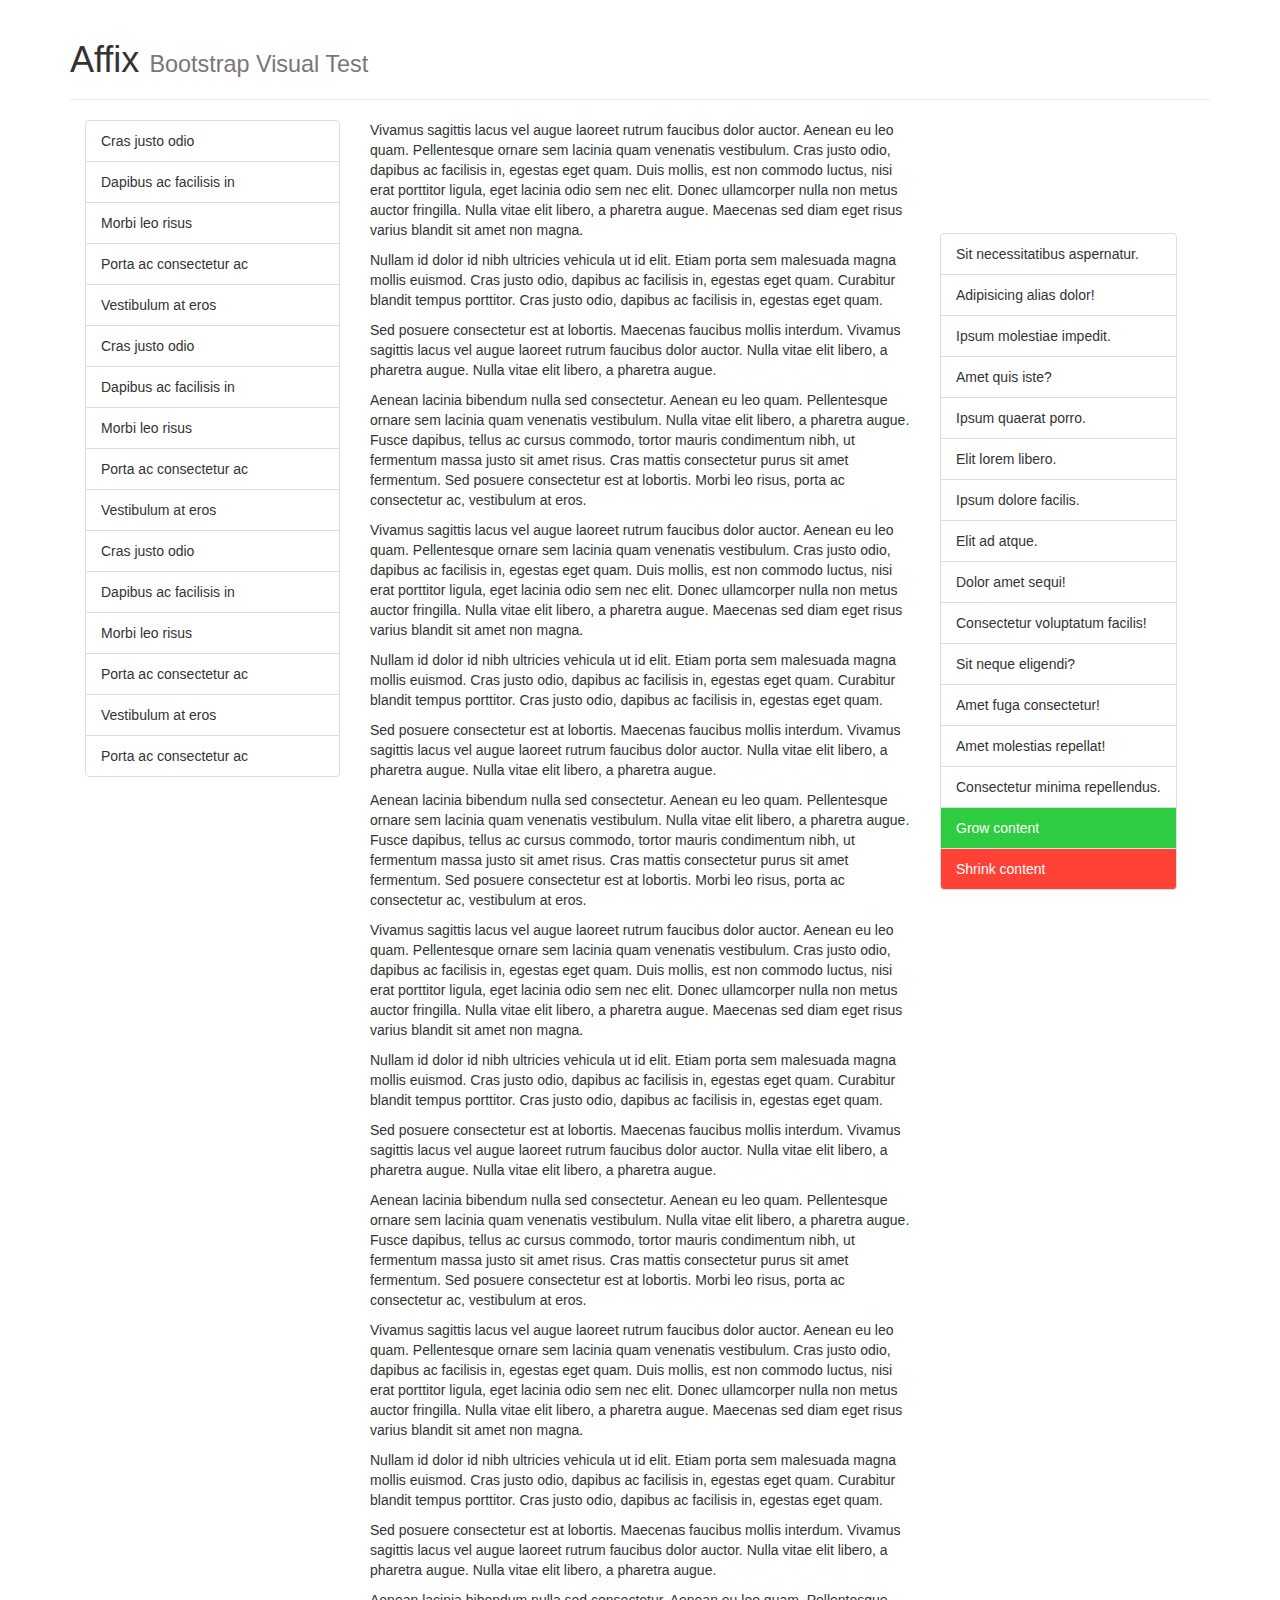
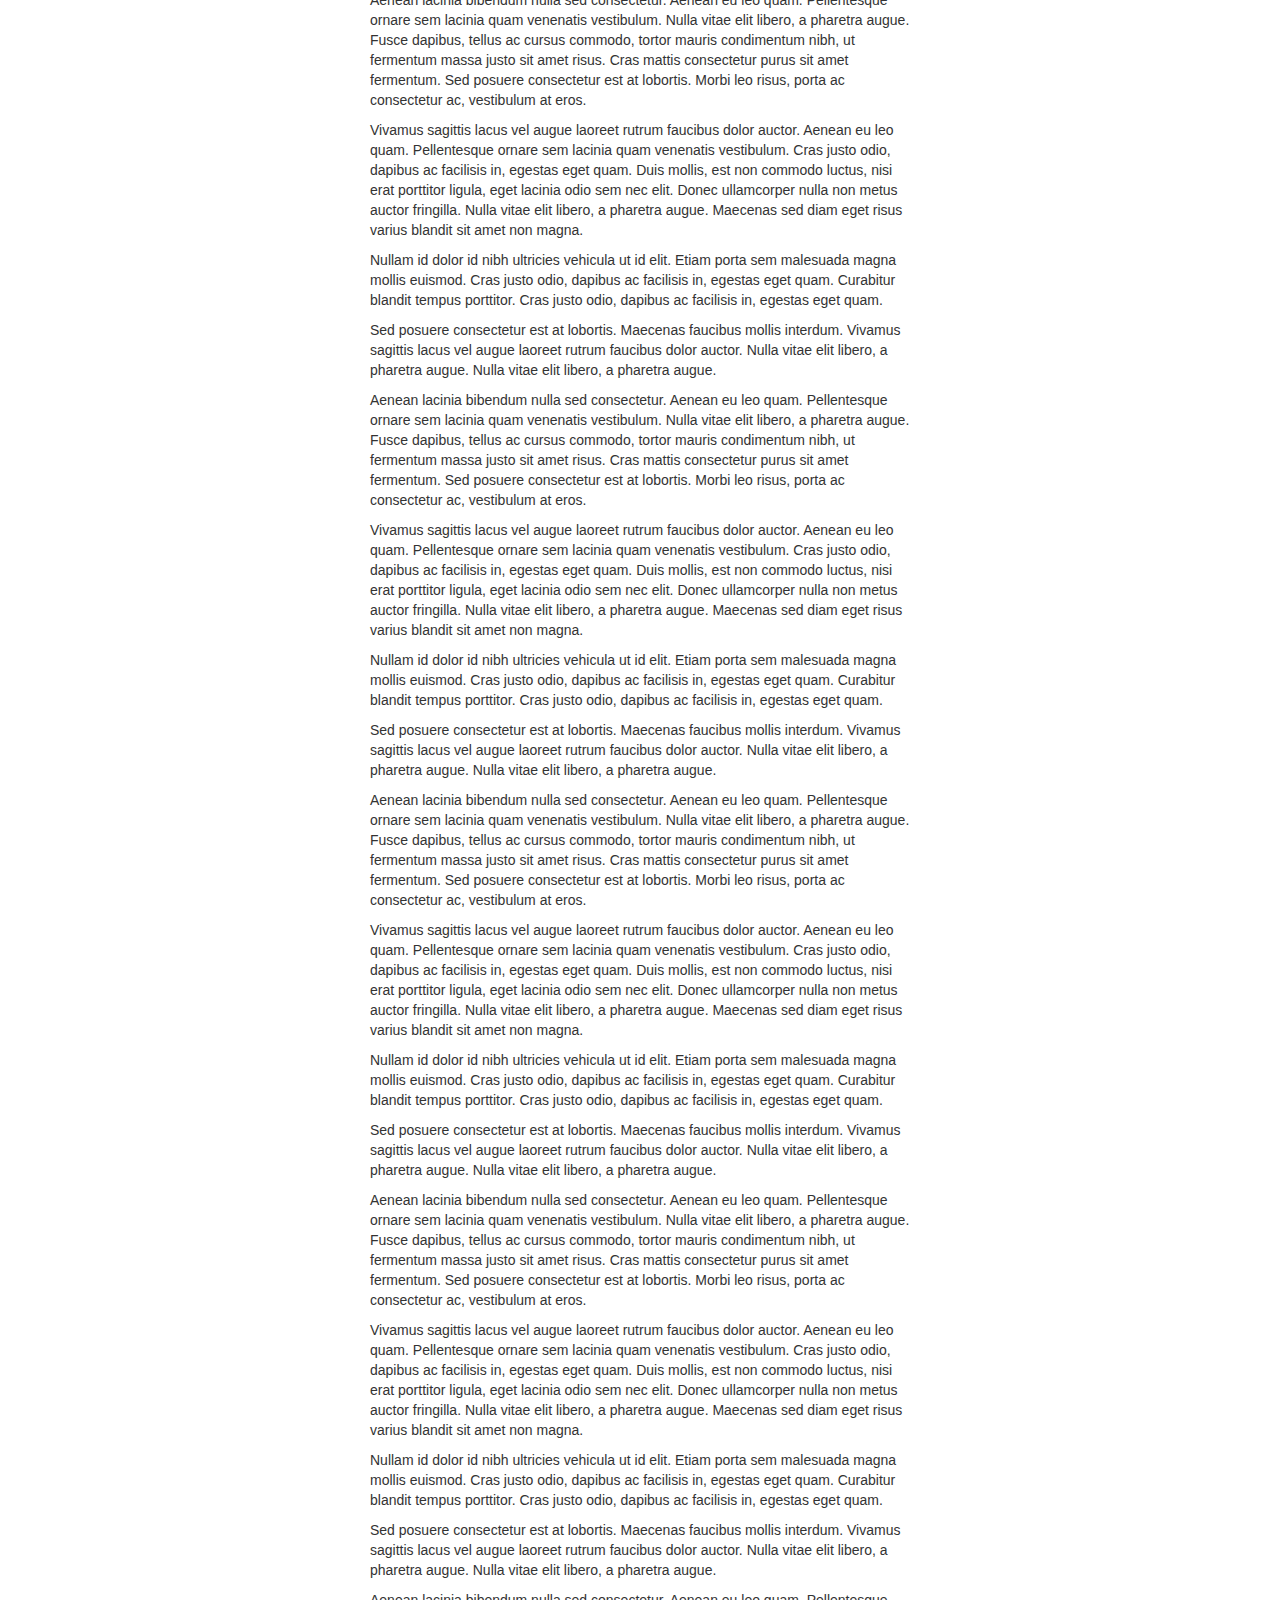
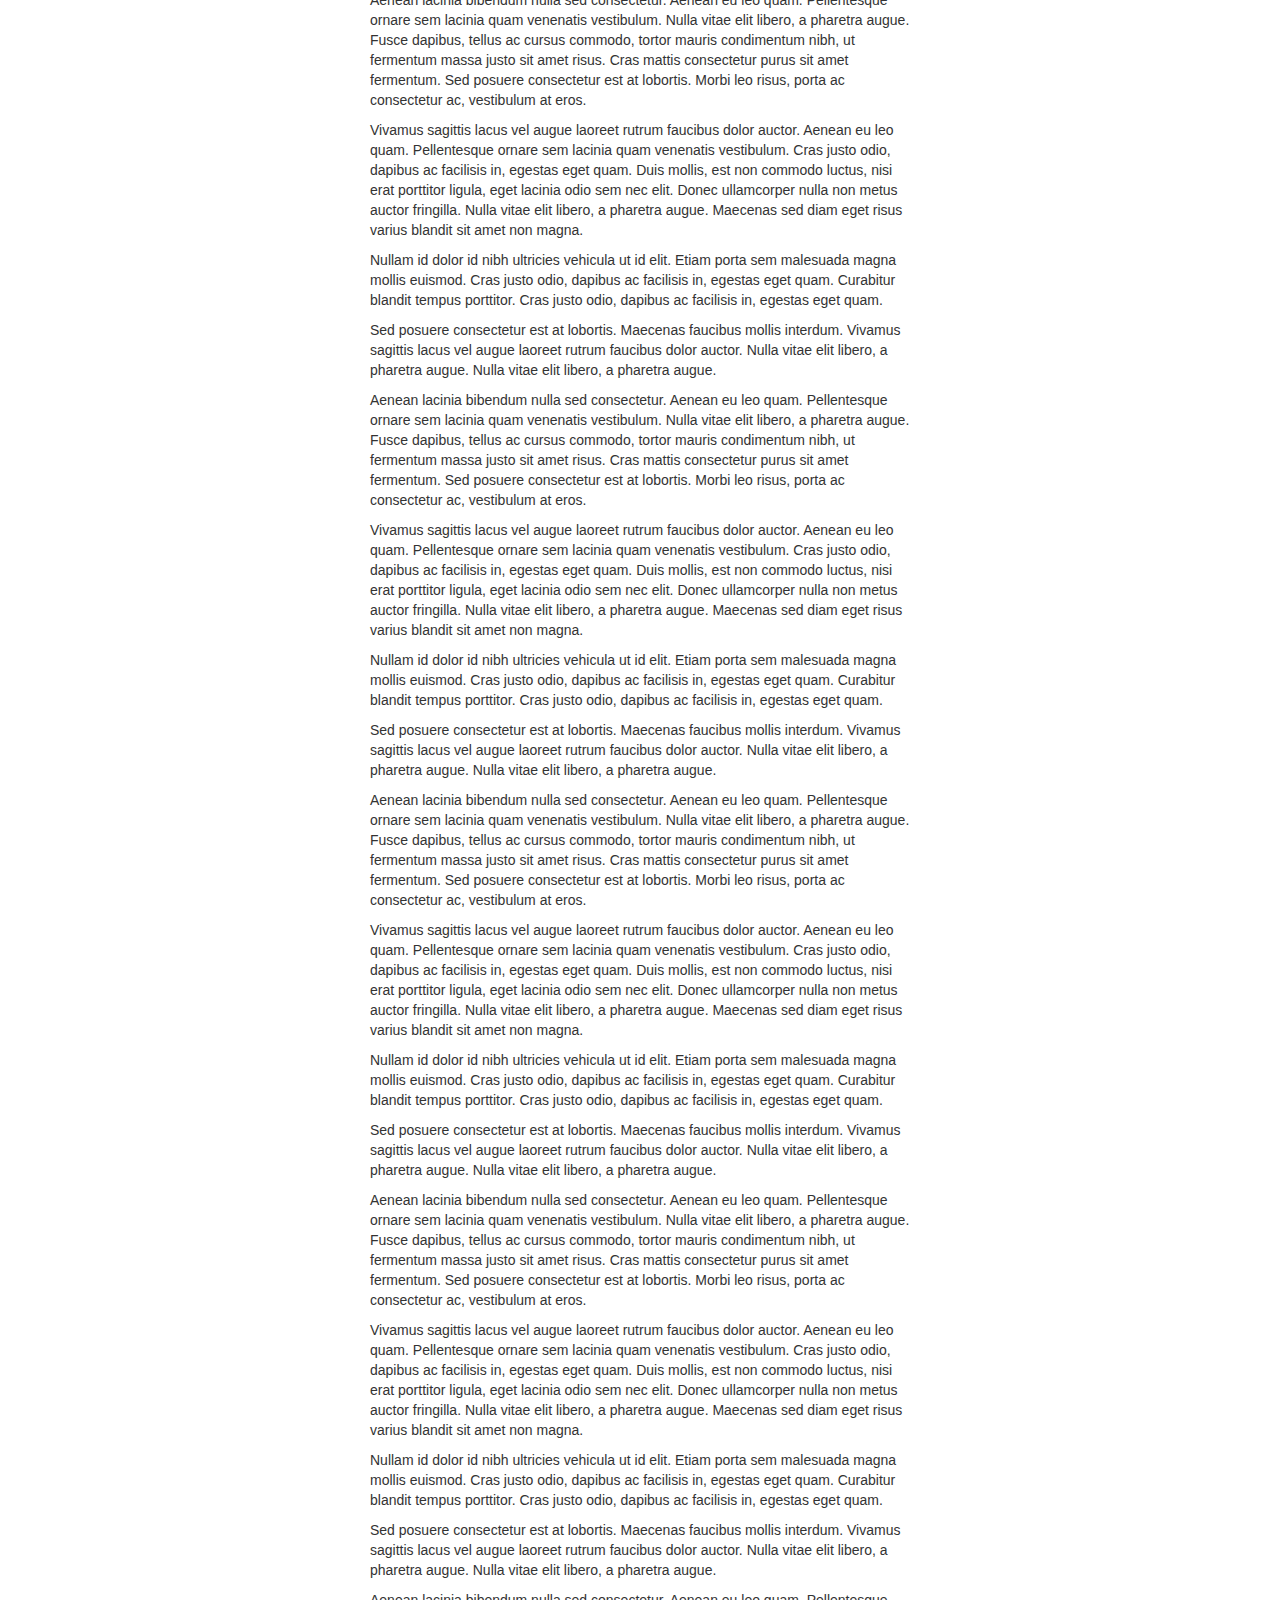
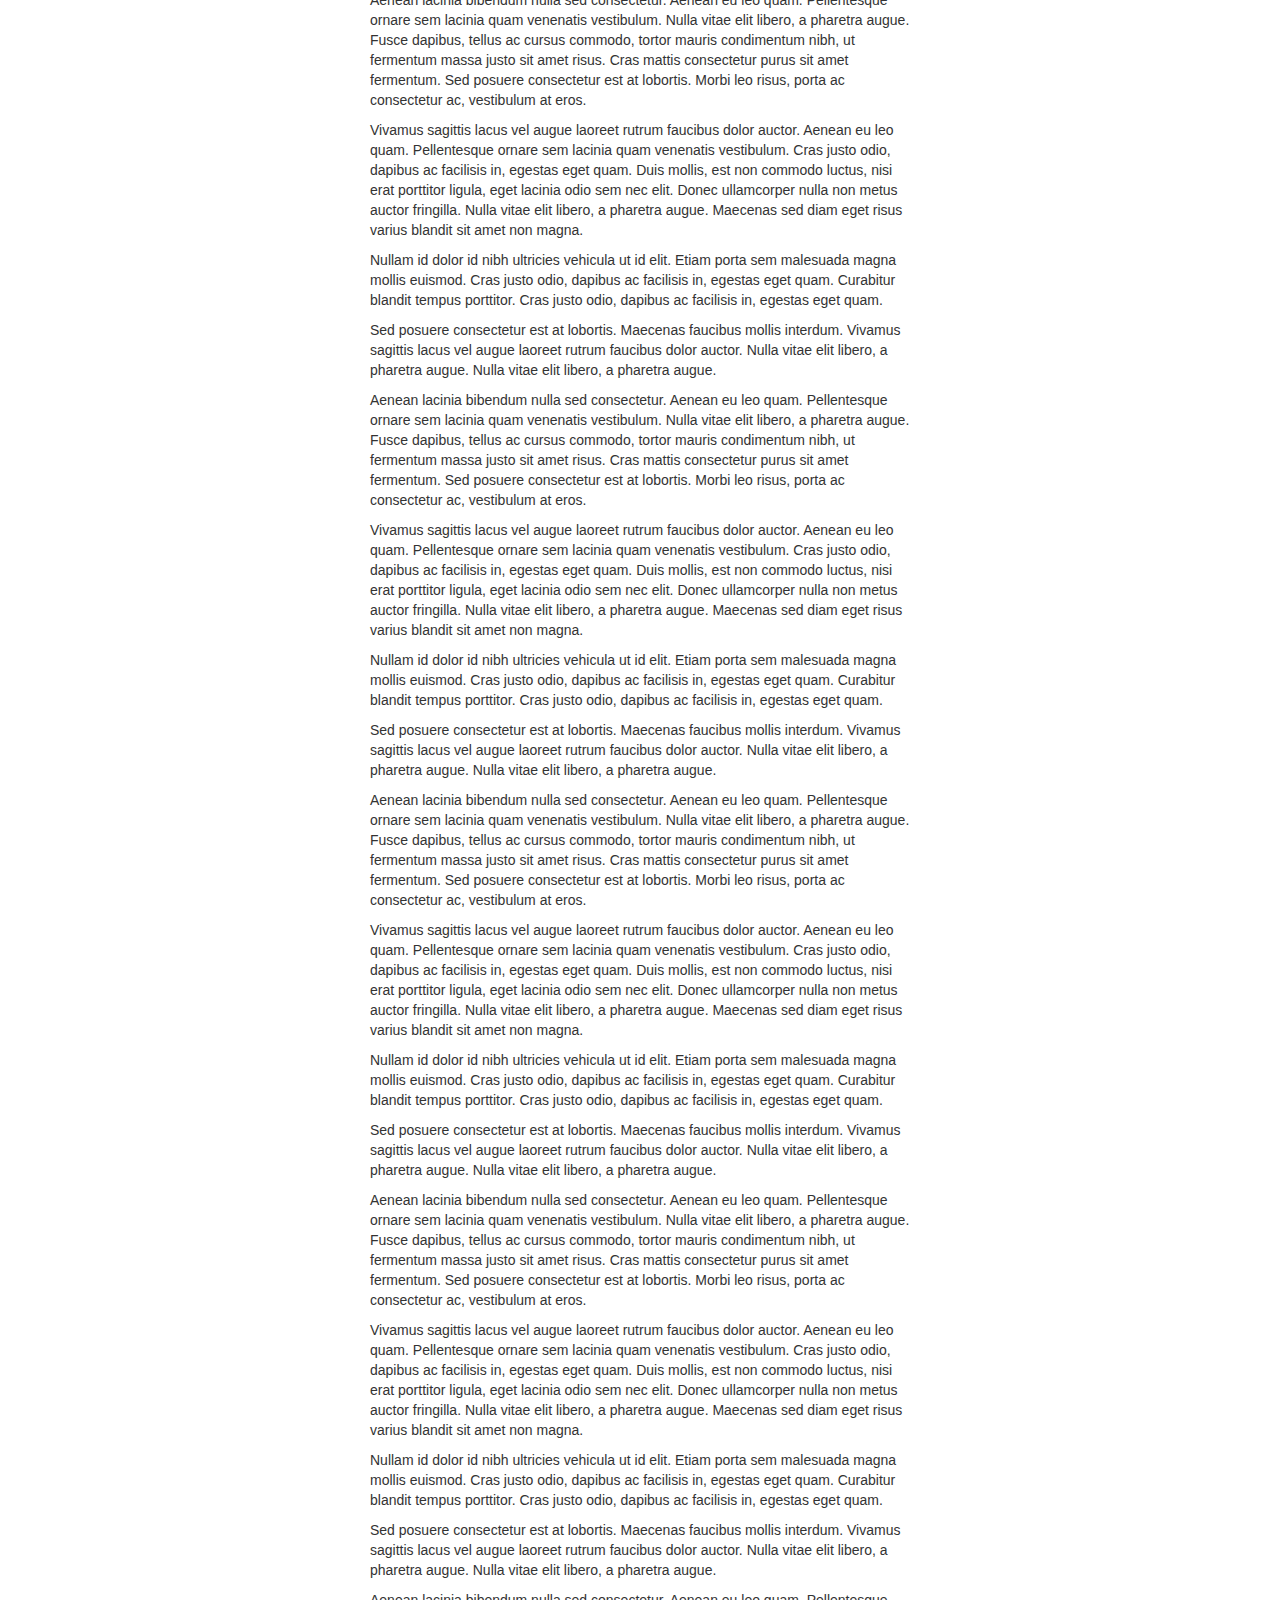
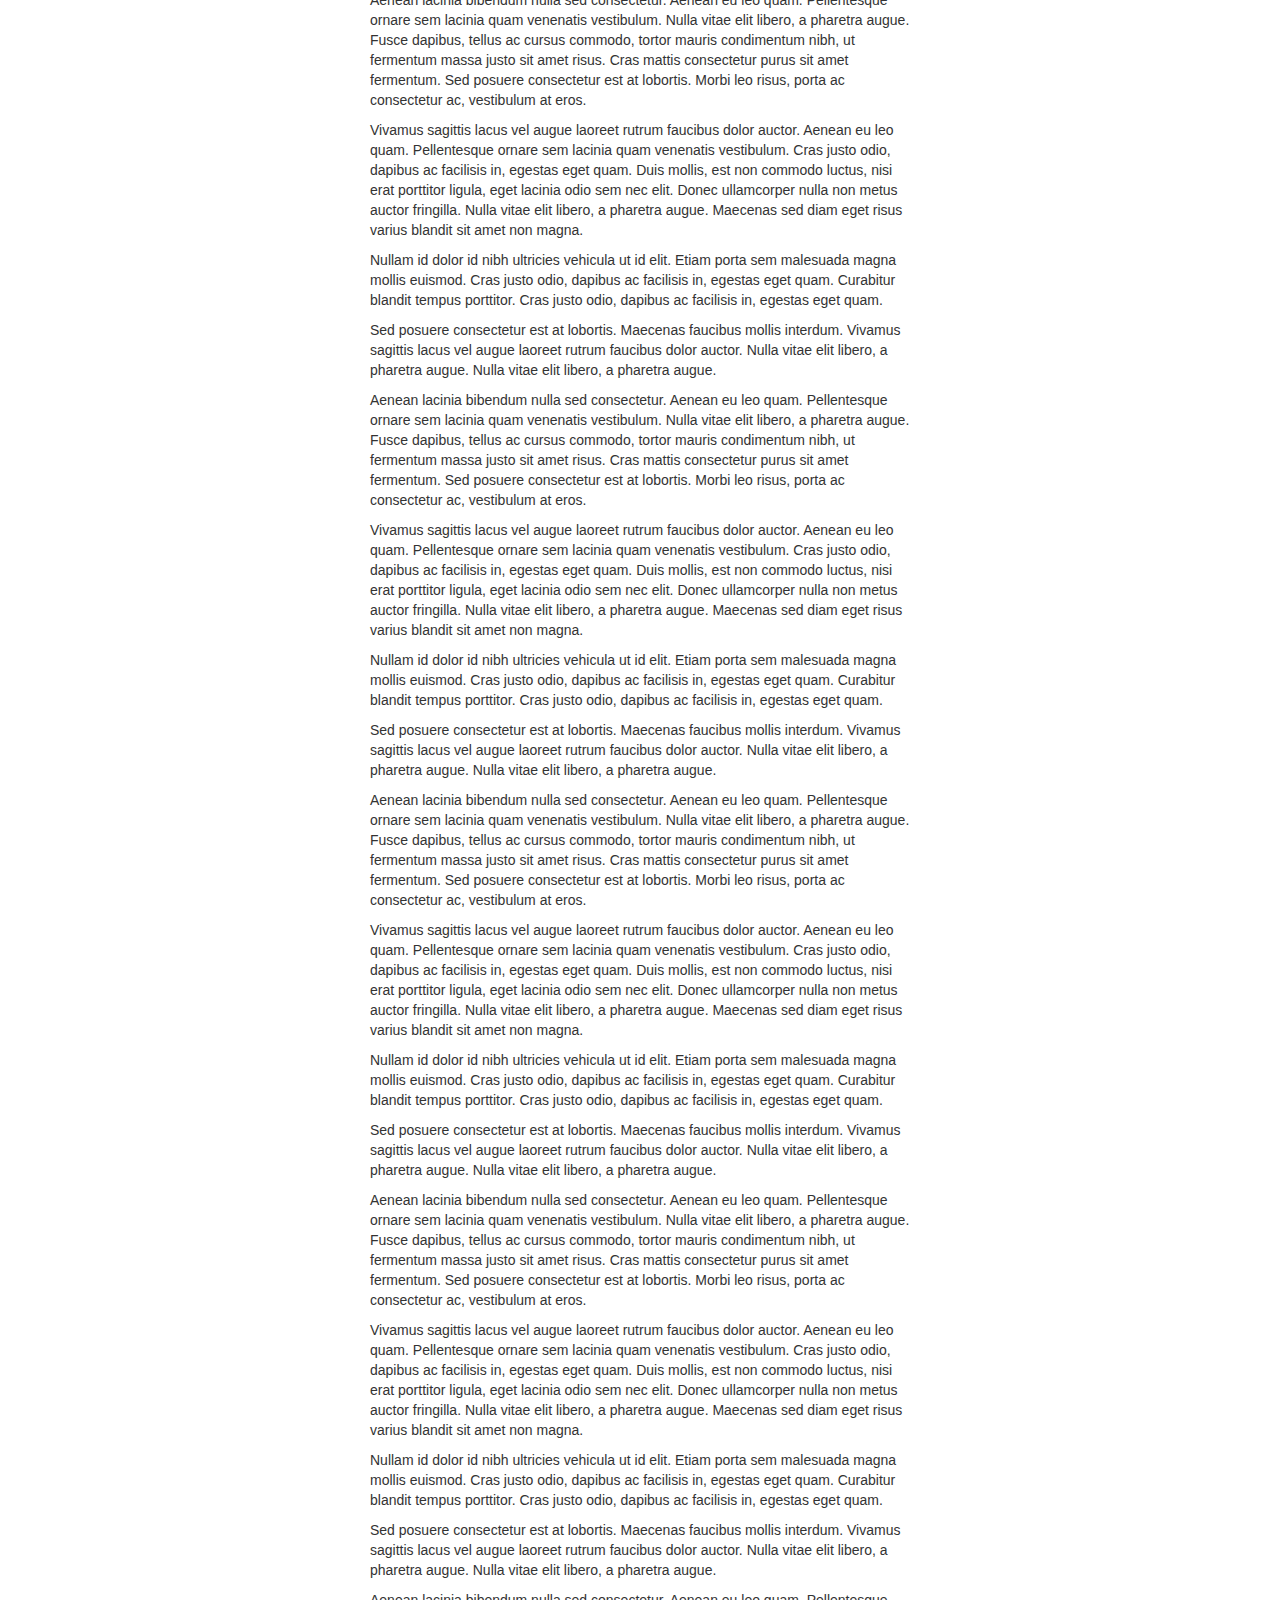
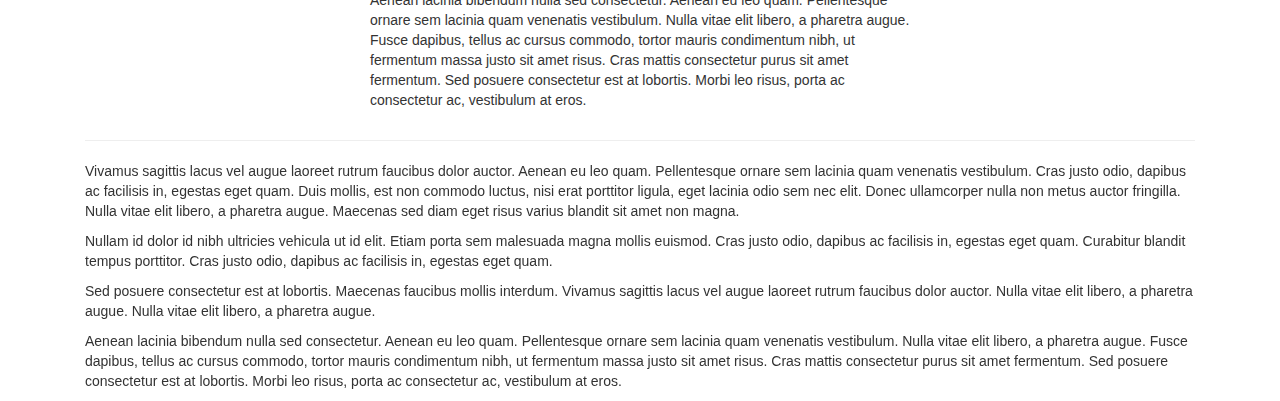
<file: bootstrap/js/tests/visual/affix.html>
<!DOCTYPE html>
<html>
<head>
  <meta charset="utf-8">
  <meta http-equiv="X-UA-Compatible" content="IE=edge">
  <meta name="viewport" content="width=device-width, initial-scale=1">
  <title>Affix</title>
  <link rel="stylesheet" href="../../../dist/css/bootstrap.min.css">

  <style>
    /* Test Styles */
    .affixed-element-top.affix {
      top: 10px;
    }
    .affixed-element-top.affix-bottom {
      position: absolute;
    }
    .affixed-element-bottom {
      margin-bottom: 0;
    }
    .affixed-element-bottom.affix {
      bottom: 10px;
    }
    .affixed-element-bottom.affix-bottom {
      position: relative;
    }
    .grow-btn, .shrink-btn {
      color: #FFF;
    }
    .grow-btn {
      background-color: #2ECC40;
    }
    .grow-btn:hover {
      background-color: #3D9970;
    }
    .shrink-btn {
      background-color: #FF4136;
    }
    .shrink-btn:hover {
      background-color: #85144B;
    }
  </style>

  <!-- HTML5 shim and Respond.js for IE8 support of HTML5 elements and media queries -->
  <!-- WARNING: Respond.js doesn't work if you view the page via file:// -->
  <!--[if lt IE 9]>
    <script src="https://oss.maxcdn.com/html5shiv/3.7.3/html5shiv.min.js"></script>
    <script src="https://oss.maxcdn.com/respond/1.4.2/respond.min.js"></script>
  <![endif]-->
</head>
<body>

<div class="container">

  <div class="page-header js-page-header">
    <h1>Affix <small>Bootstrap Visual Test</small></h1>
  </div>

  <div class="col-md-3">
    <ul class="list-group affixed-element-top js-affixed-element-top">
      <li class="list-group-item">Cras justo odio</li>
      <li class="list-group-item">Dapibus ac facilisis in</li>
      <li class="list-group-item">Morbi leo risus</li>
      <li class="list-group-item">Porta ac consectetur ac</li>
      <li class="list-group-item">Vestibulum at eros</li>
      <li class="list-group-item">Cras justo odio</li>
      <li class="list-group-item">Dapibus ac facilisis in</li>
      <li class="list-group-item">Morbi leo risus</li>
      <li class="list-group-item">Porta ac consectetur ac</li>
      <li class="list-group-item">Vestibulum at eros</li>
      <li class="list-group-item">Cras justo odio</li>
      <li class="list-group-item">Dapibus ac facilisis in</li>
      <li class="list-group-item">Morbi leo risus</li>
      <li class="list-group-item">Porta ac consectetur ac</li>
      <li class="list-group-item">Vestibulum at eros</li>
      <li class="list-group-item">Porta ac consectetur ac</li>
    </ul>
  </div>

  <div class="col-md-6 js-content">

    <p>Vivamus sagittis lacus vel augue laoreet rutrum faucibus dolor auctor. Aenean eu leo quam. Pellentesque ornare sem lacinia quam venenatis vestibulum. Cras justo odio, dapibus ac facilisis in, egestas eget quam. Duis mollis, est non commodo luctus, nisi erat porttitor ligula, eget lacinia odio sem nec elit. Donec ullamcorper nulla non metus auctor fringilla. Nulla vitae elit libero, a pharetra augue. Maecenas sed diam eget risus varius blandit sit amet non magna.</p>

    <p>Nullam id dolor id nibh ultricies vehicula ut id elit. Etiam porta sem malesuada magna mollis euismod. Cras justo odio, dapibus ac facilisis in, egestas eget quam. Curabitur blandit tempus porttitor. Cras justo odio, dapibus ac facilisis in, egestas eget quam.</p>

    <p>Sed posuere consectetur est at lobortis. Maecenas faucibus mollis interdum. Vivamus sagittis lacus vel augue laoreet rutrum faucibus dolor auctor. Nulla vitae elit libero, a pharetra augue. Nulla vitae elit libero, a pharetra augue.</p>

    <p>Aenean lacinia bibendum nulla sed consectetur. Aenean eu leo quam. Pellentesque ornare sem lacinia quam venenatis vestibulum. Nulla vitae elit libero, a pharetra augue. Fusce dapibus, tellus ac cursus commodo, tortor mauris condimentum nibh, ut fermentum massa justo sit amet risus. Cras mattis consectetur purus sit amet fermentum. Sed posuere consectetur est at lobortis. Morbi leo risus, porta ac consectetur ac, vestibulum at eros.</p>

    <p>Vivamus sagittis lacus vel augue laoreet rutrum faucibus dolor auctor. Aenean eu leo quam. Pellentesque ornare sem lacinia quam venenatis vestibulum. Cras justo odio, dapibus ac facilisis in, egestas eget quam. Duis mollis, est non commodo luctus, nisi erat porttitor ligula, eget lacinia odio sem nec elit. Donec ullamcorper nulla non metus auctor fringilla. Nulla vitae elit libero, a pharetra augue. Maecenas sed diam eget risus varius blandit sit amet non magna.</p>

    <p>Nullam id dolor id nibh ultricies vehicula ut id elit. Etiam porta sem malesuada magna mollis euismod. Cras justo odio, dapibus ac facilisis in, egestas eget quam. Curabitur blandit tempus porttitor. Cras justo odio, dapibus ac facilisis in, egestas eget quam.</p>

    <p>Sed posuere consectetur est at lobortis. Maecenas faucibus mollis interdum. Vivamus sagittis lacus vel augue laoreet rutrum faucibus dolor auctor. Nulla vitae elit libero, a pharetra augue. Nulla vitae elit libero, a pharetra augue.</p>

    <p>Aenean lacinia bibendum nulla sed consectetur. Aenean eu leo quam. Pellentesque ornare sem lacinia quam venenatis vestibulum. Nulla vitae elit libero, a pharetra augue. Fusce dapibus, tellus ac cursus commodo, tortor mauris condimentum nibh, ut fermentum massa justo sit amet risus. Cras mattis consectetur purus sit amet fermentum. Sed posuere consectetur est at lobortis. Morbi leo risus, porta ac consectetur ac, vestibulum at eros.</p>

    <p>Vivamus sagittis lacus vel augue laoreet rutrum faucibus dolor auctor. Aenean eu leo quam. Pellentesque ornare sem lacinia quam venenatis vestibulum. Cras justo odio, dapibus ac facilisis in, egestas eget quam. Duis mollis, est non commodo luctus, nisi erat porttitor ligula, eget lacinia odio sem nec elit. Donec ullamcorper nulla non metus auctor fringilla. Nulla vitae elit libero, a pharetra augue. Maecenas sed diam eget risus varius blandit sit amet non magna.</p>

    <p>Nullam id dolor id nibh ultricies vehicula ut id elit. Etiam porta sem malesuada magna mollis euismod. Cras justo odio, dapibus ac facilisis in, egestas eget quam. Curabitur blandit tempus porttitor. Cras justo odio, dapibus ac facilisis in, egestas eget quam.</p>

    <p>Sed posuere consectetur est at lobortis. Maecenas faucibus mollis interdum. Vivamus sagittis lacus vel augue laoreet rutrum faucibus dolor auctor. Nulla vitae elit libero, a pharetra augue. Nulla vitae elit libero, a pharetra augue.</p>

    <p>Aenean lacinia bibendum nulla sed consectetur. Aenean eu leo quam. Pellentesque ornare sem lacinia quam venenatis vestibulum. Nulla vitae elit libero, a pharetra augue. Fusce dapibus, tellus ac cursus commodo, tortor mauris condimentum nibh, ut fermentum massa justo sit amet risus. Cras mattis consectetur purus sit amet fermentum. Sed posuere consectetur est at lobortis. Morbi leo risus, porta ac consectetur ac, vestibulum at eros.</p>

    <p>Vivamus sagittis lacus vel augue laoreet rutrum faucibus dolor auctor. Aenean eu leo quam. Pellentesque ornare sem lacinia quam venenatis vestibulum. Cras justo odio, dapibus ac facilisis in, egestas eget quam. Duis mollis, est non commodo luctus, nisi erat porttitor ligula, eget lacinia odio sem nec elit. Donec ullamcorper nulla non metus auctor fringilla. Nulla vitae elit libero, a pharetra augue. Maecenas sed diam eget risus varius blandit sit amet non magna.</p>

    <p>Nullam id dolor id nibh ultricies vehicula ut id elit. Etiam porta sem malesuada magna mollis euismod. Cras justo odio, dapibus ac facilisis in, egestas eget quam. Curabitur blandit tempus porttitor. Cras justo odio, dapibus ac facilisis in, egestas eget quam.</p>

    <p>Sed posuere consectetur est at lobortis. Maecenas faucibus mollis interdum. Vivamus sagittis lacus vel augue laoreet rutrum faucibus dolor auctor. Nulla vitae elit libero, a pharetra augue. Nulla vitae elit libero, a pharetra augue.</p>

    <p>Aenean lacinia bibendum nulla sed consectetur. Aenean eu leo quam. Pellentesque ornare sem lacinia quam venenatis vestibulum. Nulla vitae elit libero, a pharetra augue. Fusce dapibus, tellus ac cursus commodo, tortor mauris condimentum nibh, ut fermentum massa justo sit amet risus. Cras mattis consectetur purus sit amet fermentum. Sed posuere consectetur est at lobortis. Morbi leo risus, porta ac consectetur ac, vestibulum at eros.</p>
    <p>Vivamus sagittis lacus vel augue laoreet rutrum faucibus dolor auctor. Aenean eu leo quam. Pellentesque ornare sem lacinia quam venenatis vestibulum. Cras justo odio, dapibus ac facilisis in, egestas eget quam. Duis mollis, est non commodo luctus, nisi erat porttitor ligula, eget lacinia odio sem nec elit. Donec ullamcorper nulla non metus auctor fringilla. Nulla vitae elit libero, a pharetra augue. Maecenas sed diam eget risus varius blandit sit amet non magna.</p>

    <p>Nullam id dolor id nibh ultricies vehicula ut id elit. Etiam porta sem malesuada magna mollis euismod. Cras justo odio, dapibus ac facilisis in, egestas eget quam. Curabitur blandit tempus porttitor. Cras justo odio, dapibus ac facilisis in, egestas eget quam.</p>

    <p>Sed posuere consectetur est at lobortis. Maecenas faucibus mollis interdum. Vivamus sagittis lacus vel augue laoreet rutrum faucibus dolor auctor. Nulla vitae elit libero, a pharetra augue. Nulla vitae elit libero, a pharetra augue.</p>

    <p>Aenean lacinia bibendum nulla sed consectetur. Aenean eu leo quam. Pellentesque ornare sem lacinia quam venenatis vestibulum. Nulla vitae elit libero, a pharetra augue. Fusce dapibus, tellus ac cursus commodo, tortor mauris condimentum nibh, ut fermentum massa justo sit amet risus. Cras mattis consectetur purus sit amet fermentum. Sed posuere consectetur est at lobortis. Morbi leo risus, porta ac consectetur ac, vestibulum at eros.</p>

    <p>Vivamus sagittis lacus vel augue laoreet rutrum faucibus dolor auctor. Aenean eu leo quam. Pellentesque ornare sem lacinia quam venenatis vestibulum. Cras justo odio, dapibus ac facilisis in, egestas eget quam. Duis mollis, est non commodo luctus, nisi erat porttitor ligula, eget lacinia odio sem nec elit. Donec ullamcorper nulla non metus auctor fringilla. Nulla vitae elit libero, a pharetra augue. Maecenas sed diam eget risus varius blandit sit amet non magna.</p>

    <p>Nullam id dolor id nibh ultricies vehicula ut id elit. Etiam porta sem malesuada magna mollis euismod. Cras justo odio, dapibus ac facilisis in, egestas eget quam. Curabitur blandit tempus porttitor. Cras justo odio, dapibus ac facilisis in, egestas eget quam.</p>

    <p>Sed posuere consectetur est at lobortis. Maecenas faucibus mollis interdum. Vivamus sagittis lacus vel augue laoreet rutrum faucibus dolor auctor. Nulla vitae elit libero, a pharetra augue. Nulla vitae elit libero, a pharetra augue.</p>

    <p>Aenean lacinia bibendum nulla sed consectetur. Aenean eu leo quam. Pellentesque ornare sem lacinia quam venenatis vestibulum. Nulla vitae elit libero, a pharetra augue. Fusce dapibus, tellus ac cursus commodo, tortor mauris condimentum nibh, ut fermentum massa justo sit amet risus. Cras mattis consectetur purus sit amet fermentum. Sed posuere consectetur est at lobortis. Morbi leo risus, porta ac consectetur ac, vestibulum at eros.</p>
    <p>Vivamus sagittis lacus vel augue laoreet rutrum faucibus dolor auctor. Aenean eu leo quam. Pellentesque ornare sem lacinia quam venenatis vestibulum. Cras justo odio, dapibus ac facilisis in, egestas eget quam. Duis mollis, est non commodo luctus, nisi erat porttitor ligula, eget lacinia odio sem nec elit. Donec ullamcorper nulla non metus auctor fringilla. Nulla vitae elit libero, a pharetra augue. Maecenas sed diam eget risus varius blandit sit amet non magna.</p>

    <p>Nullam id dolor id nibh ultricies vehicula ut id elit. Etiam porta sem malesuada magna mollis euismod. Cras justo odio, dapibus ac facilisis in, egestas eget quam. Curabitur blandit tempus porttitor. Cras justo odio, dapibus ac facilisis in, egestas eget quam.</p>

    <p>Sed posuere consectetur est at lobortis. Maecenas faucibus mollis interdum. Vivamus sagittis lacus vel augue laoreet rutrum faucibus dolor auctor. Nulla vitae elit libero, a pharetra augue. Nulla vitae elit libero, a pharetra augue.</p>

    <p>Aenean lacinia bibendum nulla sed consectetur. Aenean eu leo quam. Pellentesque ornare sem lacinia quam venenatis vestibulum. Nulla vitae elit libero, a pharetra augue. Fusce dapibus, tellus ac cursus commodo, tortor mauris condimentum nibh, ut fermentum massa justo sit amet risus. Cras mattis consectetur purus sit amet fermentum. Sed posuere consectetur est at lobortis. Morbi leo risus, porta ac consectetur ac, vestibulum at eros.</p>

    <p>Vivamus sagittis lacus vel augue laoreet rutrum faucibus dolor auctor. Aenean eu leo quam. Pellentesque ornare sem lacinia quam venenatis vestibulum. Cras justo odio, dapibus ac facilisis in, egestas eget quam. Duis mollis, est non commodo luctus, nisi erat porttitor ligula, eget lacinia odio sem nec elit. Donec ullamcorper nulla non metus auctor fringilla. Nulla vitae elit libero, a pharetra augue. Maecenas sed diam eget risus varius blandit sit amet non magna.</p>

    <p>Nullam id dolor id nibh ultricies vehicula ut id elit. Etiam porta sem malesuada magna mollis euismod. Cras justo odio, dapibus ac facilisis in, egestas eget quam. Curabitur blandit tempus porttitor. Cras justo odio, dapibus ac facilisis in, egestas eget quam.</p>

    <p>Sed posuere consectetur est at lobortis. Maecenas faucibus mollis interdum. Vivamus sagittis lacus vel augue laoreet rutrum faucibus dolor auctor. Nulla vitae elit libero, a pharetra augue. Nulla vitae elit libero, a pharetra augue.</p>

    <p>Aenean lacinia bibendum nulla sed consectetur. Aenean eu leo quam. Pellentesque ornare sem lacinia quam venenatis vestibulum. Nulla vitae elit libero, a pharetra augue. Fusce dapibus, tellus ac cursus commodo, tortor mauris condimentum nibh, ut fermentum massa justo sit amet risus. Cras mattis consectetur purus sit amet fermentum. Sed posuere consectetur est at lobortis. Morbi leo risus, porta ac consectetur ac, vestibulum at eros.</p>
    <p>Vivamus sagittis lacus vel augue laoreet rutrum faucibus dolor auctor. Aenean eu leo quam. Pellentesque ornare sem lacinia quam venenatis vestibulum. Cras justo odio, dapibus ac facilisis in, egestas eget quam. Duis mollis, est non commodo luctus, nisi erat porttitor ligula, eget lacinia odio sem nec elit. Donec ullamcorper nulla non metus auctor fringilla. Nulla vitae elit libero, a pharetra augue. Maecenas sed diam eget risus varius blandit sit amet non magna.</p>

    <p>Nullam id dolor id nibh ultricies vehicula ut id elit. Etiam porta sem malesuada magna mollis euismod. Cras justo odio, dapibus ac facilisis in, egestas eget quam. Curabitur blandit tempus porttitor. Cras justo odio, dapibus ac facilisis in, egestas eget quam.</p>

    <p>Sed posuere consectetur est at lobortis. Maecenas faucibus mollis interdum. Vivamus sagittis lacus vel augue laoreet rutrum faucibus dolor auctor. Nulla vitae elit libero, a pharetra augue. Nulla vitae elit libero, a pharetra augue.</p>

    <p>Aenean lacinia bibendum nulla sed consectetur. Aenean eu leo quam. Pellentesque ornare sem lacinia quam venenatis vestibulum. Nulla vitae elit libero, a pharetra augue. Fusce dapibus, tellus ac cursus commodo, tortor mauris condimentum nibh, ut fermentum massa justo sit amet risus. Cras mattis consectetur purus sit amet fermentum. Sed posuere consectetur est at lobortis. Morbi leo risus, porta ac consectetur ac, vestibulum at eros.</p>

    <p>Vivamus sagittis lacus vel augue laoreet rutrum faucibus dolor auctor. Aenean eu leo quam. Pellentesque ornare sem lacinia quam venenatis vestibulum. Cras justo odio, dapibus ac facilisis in, egestas eget quam. Duis mollis, est non commodo luctus, nisi erat porttitor ligula, eget lacinia odio sem nec elit. Donec ullamcorper nulla non metus auctor fringilla. Nulla vitae elit libero, a pharetra augue. Maecenas sed diam eget risus varius blandit sit amet non magna.</p>

    <p>Nullam id dolor id nibh ultricies vehicula ut id elit. Etiam porta sem malesuada magna mollis euismod. Cras justo odio, dapibus ac facilisis in, egestas eget quam. Curabitur blandit tempus porttitor. Cras justo odio, dapibus ac facilisis in, egestas eget quam.</p>

    <p>Sed posuere consectetur est at lobortis. Maecenas faucibus mollis interdum. Vivamus sagittis lacus vel augue laoreet rutrum faucibus dolor auctor. Nulla vitae elit libero, a pharetra augue. Nulla vitae elit libero, a pharetra augue.</p>

    <p>Aenean lacinia bibendum nulla sed consectetur. Aenean eu leo quam. Pellentesque ornare sem lacinia quam venenatis vestibulum. Nulla vitae elit libero, a pharetra augue. Fusce dapibus, tellus ac cursus commodo, tortor mauris condimentum nibh, ut fermentum massa justo sit amet risus. Cras mattis consectetur purus sit amet fermentum. Sed posuere consectetur est at lobortis. Morbi leo risus, porta ac consectetur ac, vestibulum at eros.</p>
    <p>Vivamus sagittis lacus vel augue laoreet rutrum faucibus dolor auctor. Aenean eu leo quam. Pellentesque ornare sem lacinia quam venenatis vestibulum. Cras justo odio, dapibus ac facilisis in, egestas eget quam. Duis mollis, est non commodo luctus, nisi erat porttitor ligula, eget lacinia odio sem nec elit. Donec ullamcorper nulla non metus auctor fringilla. Nulla vitae elit libero, a pharetra augue. Maecenas sed diam eget risus varius blandit sit amet non magna.</p>

    <p>Nullam id dolor id nibh ultricies vehicula ut id elit. Etiam porta sem malesuada magna mollis euismod. Cras justo odio, dapibus ac facilisis in, egestas eget quam. Curabitur blandit tempus porttitor. Cras justo odio, dapibus ac facilisis in, egestas eget quam.</p>

    <p>Sed posuere consectetur est at lobortis. Maecenas faucibus mollis interdum. Vivamus sagittis lacus vel augue laoreet rutrum faucibus dolor auctor. Nulla vitae elit libero, a pharetra augue. Nulla vitae elit libero, a pharetra augue.</p>

    <p>Aenean lacinia bibendum nulla sed consectetur. Aenean eu leo quam. Pellentesque ornare sem lacinia quam venenatis vestibulum. Nulla vitae elit libero, a pharetra augue. Fusce dapibus, tellus ac cursus commodo, tortor mauris condimentum nibh, ut fermentum massa justo sit amet risus. Cras mattis consectetur purus sit amet fermentum. Sed posuere consectetur est at lobortis. Morbi leo risus, porta ac consectetur ac, vestibulum at eros.</p>

    <p>Vivamus sagittis lacus vel augue laoreet rutrum faucibus dolor auctor. Aenean eu leo quam. Pellentesque ornare sem lacinia quam venenatis vestibulum. Cras justo odio, dapibus ac facilisis in, egestas eget quam. Duis mollis, est non commodo luctus, nisi erat porttitor ligula, eget lacinia odio sem nec elit. Donec ullamcorper nulla non metus auctor fringilla. Nulla vitae elit libero, a pharetra augue. Maecenas sed diam eget risus varius blandit sit amet non magna.</p>

    <p>Nullam id dolor id nibh ultricies vehicula ut id elit. Etiam porta sem malesuada magna mollis euismod. Cras justo odio, dapibus ac facilisis in, egestas eget quam. Curabitur blandit tempus porttitor. Cras justo odio, dapibus ac facilisis in, egestas eget quam.</p>

    <p>Sed posuere consectetur est at lobortis. Maecenas faucibus mollis interdum. Vivamus sagittis lacus vel augue laoreet rutrum faucibus dolor auctor. Nulla vitae elit libero, a pharetra augue. Nulla vitae elit libero, a pharetra augue.</p>

    <p>Aenean lacinia bibendum nulla sed consectetur. Aenean eu leo quam. Pellentesque ornare sem lacinia quam venenatis vestibulum. Nulla vitae elit libero, a pharetra augue. Fusce dapibus, tellus ac cursus commodo, tortor mauris condimentum nibh, ut fermentum massa justo sit amet risus. Cras mattis consectetur purus sit amet fermentum. Sed posuere consectetur est at lobortis. Morbi leo risus, porta ac consectetur ac, vestibulum at eros.</p>
    <p>Vivamus sagittis lacus vel augue laoreet rutrum faucibus dolor auctor. Aenean eu leo quam. Pellentesque ornare sem lacinia quam venenatis vestibulum. Cras justo odio, dapibus ac facilisis in, egestas eget quam. Duis mollis, est non commodo luctus, nisi erat porttitor ligula, eget lacinia odio sem nec elit. Donec ullamcorper nulla non metus auctor fringilla. Nulla vitae elit libero, a pharetra augue. Maecenas sed diam eget risus varius blandit sit amet non magna.</p>

    <p>Nullam id dolor id nibh ultricies vehicula ut id elit. Etiam porta sem malesuada magna mollis euismod. Cras justo odio, dapibus ac facilisis in, egestas eget quam. Curabitur blandit tempus porttitor. Cras justo odio, dapibus ac facilisis in, egestas eget quam.</p>

    <p>Sed posuere consectetur est at lobortis. Maecenas faucibus mollis interdum. Vivamus sagittis lacus vel augue laoreet rutrum faucibus dolor auctor. Nulla vitae elit libero, a pharetra augue. Nulla vitae elit libero, a pharetra augue.</p>

    <p>Aenean lacinia bibendum nulla sed consectetur. Aenean eu leo quam. Pellentesque ornare sem lacinia quam venenatis vestibulum. Nulla vitae elit libero, a pharetra augue. Fusce dapibus, tellus ac cursus commodo, tortor mauris condimentum nibh, ut fermentum massa justo sit amet risus. Cras mattis consectetur purus sit amet fermentum. Sed posuere consectetur est at lobortis. Morbi leo risus, porta ac consectetur ac, vestibulum at eros.</p>

    <p>Vivamus sagittis lacus vel augue laoreet rutrum faucibus dolor auctor. Aenean eu leo quam. Pellentesque ornare sem lacinia quam venenatis vestibulum. Cras justo odio, dapibus ac facilisis in, egestas eget quam. Duis mollis, est non commodo luctus, nisi erat porttitor ligula, eget lacinia odio sem nec elit. Donec ullamcorper nulla non metus auctor fringilla. Nulla vitae elit libero, a pharetra augue. Maecenas sed diam eget risus varius blandit sit amet non magna.</p>

    <p>Nullam id dolor id nibh ultricies vehicula ut id elit. Etiam porta sem malesuada magna mollis euismod. Cras justo odio, dapibus ac facilisis in, egestas eget quam. Curabitur blandit tempus porttitor. Cras justo odio, dapibus ac facilisis in, egestas eget quam.</p>

    <p>Sed posuere consectetur est at lobortis. Maecenas faucibus mollis interdum. Vivamus sagittis lacus vel augue laoreet rutrum faucibus dolor auctor. Nulla vitae elit libero, a pharetra augue. Nulla vitae elit libero, a pharetra augue.</p>

    <p>Aenean lacinia bibendum nulla sed consectetur. Aenean eu leo quam. Pellentesque ornare sem lacinia quam venenatis vestibulum. Nulla vitae elit libero, a pharetra augue. Fusce dapibus, tellus ac cursus commodo, tortor mauris condimentum nibh, ut fermentum massa justo sit amet risus. Cras mattis consectetur purus sit amet fermentum. Sed posuere consectetur est at lobortis. Morbi leo risus, porta ac consectetur ac, vestibulum at eros.</p>
    <p>Vivamus sagittis lacus vel augue laoreet rutrum faucibus dolor auctor. Aenean eu leo quam. Pellentesque ornare sem lacinia quam venenatis vestibulum. Cras justo odio, dapibus ac facilisis in, egestas eget quam. Duis mollis, est non commodo luctus, nisi erat porttitor ligula, eget lacinia odio sem nec elit. Donec ullamcorper nulla non metus auctor fringilla. Nulla vitae elit libero, a pharetra augue. Maecenas sed diam eget risus varius blandit sit amet non magna.</p>

    <p>Nullam id dolor id nibh ultricies vehicula ut id elit. Etiam porta sem malesuada magna mollis euismod. Cras justo odio, dapibus ac facilisis in, egestas eget quam. Curabitur blandit tempus porttitor. Cras justo odio, dapibus ac facilisis in, egestas eget quam.</p>

    <p>Sed posuere consectetur est at lobortis. Maecenas faucibus mollis interdum. Vivamus sagittis lacus vel augue laoreet rutrum faucibus dolor auctor. Nulla vitae elit libero, a pharetra augue. Nulla vitae elit libero, a pharetra augue.</p>

    <p>Aenean lacinia bibendum nulla sed consectetur. Aenean eu leo quam. Pellentesque ornare sem lacinia quam venenatis vestibulum. Nulla vitae elit libero, a pharetra augue. Fusce dapibus, tellus ac cursus commodo, tortor mauris condimentum nibh, ut fermentum massa justo sit amet risus. Cras mattis consectetur purus sit amet fermentum. Sed posuere consectetur est at lobortis. Morbi leo risus, porta ac consectetur ac, vestibulum at eros.</p>

    <p>Vivamus sagittis lacus vel augue laoreet rutrum faucibus dolor auctor. Aenean eu leo quam. Pellentesque ornare sem lacinia quam venenatis vestibulum. Cras justo odio, dapibus ac facilisis in, egestas eget quam. Duis mollis, est non commodo luctus, nisi erat porttitor ligula, eget lacinia odio sem nec elit. Donec ullamcorper nulla non metus auctor fringilla. Nulla vitae elit libero, a pharetra augue. Maecenas sed diam eget risus varius blandit sit amet non magna.</p>

    <p>Nullam id dolor id nibh ultricies vehicula ut id elit. Etiam porta sem malesuada magna mollis euismod. Cras justo odio, dapibus ac facilisis in, egestas eget quam. Curabitur blandit tempus porttitor. Cras justo odio, dapibus ac facilisis in, egestas eget quam.</p>

    <p>Sed posuere consectetur est at lobortis. Maecenas faucibus mollis interdum. Vivamus sagittis lacus vel augue laoreet rutrum faucibus dolor auctor. Nulla vitae elit libero, a pharetra augue. Nulla vitae elit libero, a pharetra augue.</p>

    <p>Aenean lacinia bibendum nulla sed consectetur. Aenean eu leo quam. Pellentesque ornare sem lacinia quam venenatis vestibulum. Nulla vitae elit libero, a pharetra augue. Fusce dapibus, tellus ac cursus commodo, tortor mauris condimentum nibh, ut fermentum massa justo sit amet risus. Cras mattis consectetur purus sit amet fermentum. Sed posuere consectetur est at lobortis. Morbi leo risus, porta ac consectetur ac, vestibulum at eros.</p>
    <p>Vivamus sagittis lacus vel augue laoreet rutrum faucibus dolor auctor. Aenean eu leo quam. Pellentesque ornare sem lacinia quam venenatis vestibulum. Cras justo odio, dapibus ac facilisis in, egestas eget quam. Duis mollis, est non commodo luctus, nisi erat porttitor ligula, eget lacinia odio sem nec elit. Donec ullamcorper nulla non metus auctor fringilla. Nulla vitae elit libero, a pharetra augue. Maecenas sed diam eget risus varius blandit sit amet non magna.</p>

    <p>Nullam id dolor id nibh ultricies vehicula ut id elit. Etiam porta sem malesuada magna mollis euismod. Cras justo odio, dapibus ac facilisis in, egestas eget quam. Curabitur blandit tempus porttitor. Cras justo odio, dapibus ac facilisis in, egestas eget quam.</p>

    <p>Sed posuere consectetur est at lobortis. Maecenas faucibus mollis interdum. Vivamus sagittis lacus vel augue laoreet rutrum faucibus dolor auctor. Nulla vitae elit libero, a pharetra augue. Nulla vitae elit libero, a pharetra augue.</p>

    <p>Aenean lacinia bibendum nulla sed consectetur. Aenean eu leo quam. Pellentesque ornare sem lacinia quam venenatis vestibulum. Nulla vitae elit libero, a pharetra augue. Fusce dapibus, tellus ac cursus commodo, tortor mauris condimentum nibh, ut fermentum massa justo sit amet risus. Cras mattis consectetur purus sit amet fermentum. Sed posuere consectetur est at lobortis. Morbi leo risus, porta ac consectetur ac, vestibulum at eros.</p>

    <p>Vivamus sagittis lacus vel augue laoreet rutrum faucibus dolor auctor. Aenean eu leo quam. Pellentesque ornare sem lacinia quam venenatis vestibulum. Cras justo odio, dapibus ac facilisis in, egestas eget quam. Duis mollis, est non commodo luctus, nisi erat porttitor ligula, eget lacinia odio sem nec elit. Donec ullamcorper nulla non metus auctor fringilla. Nulla vitae elit libero, a pharetra augue. Maecenas sed diam eget risus varius blandit sit amet non magna.</p>

    <p>Nullam id dolor id nibh ultricies vehicula ut id elit. Etiam porta sem malesuada magna mollis euismod. Cras justo odio, dapibus ac facilisis in, egestas eget quam. Curabitur blandit tempus porttitor. Cras justo odio, dapibus ac facilisis in, egestas eget quam.</p>

    <p>Sed posuere consectetur est at lobortis. Maecenas faucibus mollis interdum. Vivamus sagittis lacus vel augue laoreet rutrum faucibus dolor auctor. Nulla vitae elit libero, a pharetra augue. Nulla vitae elit libero, a pharetra augue.</p>

    <p>Aenean lacinia bibendum nulla sed consectetur. Aenean eu leo quam. Pellentesque ornare sem lacinia quam venenatis vestibulum. Nulla vitae elit libero, a pharetra augue. Fusce dapibus, tellus ac cursus commodo, tortor mauris condimentum nibh, ut fermentum massa justo sit amet risus. Cras mattis consectetur purus sit amet fermentum. Sed posuere consectetur est at lobortis. Morbi leo risus, porta ac consectetur ac, vestibulum at eros.</p>
    <p>Vivamus sagittis lacus vel augue laoreet rutrum faucibus dolor auctor. Aenean eu leo quam. Pellentesque ornare sem lacinia quam venenatis vestibulum. Cras justo odio, dapibus ac facilisis in, egestas eget quam. Duis mollis, est non commodo luctus, nisi erat porttitor ligula, eget lacinia odio sem nec elit. Donec ullamcorper nulla non metus auctor fringilla. Nulla vitae elit libero, a pharetra augue. Maecenas sed diam eget risus varius blandit sit amet non magna.</p>

    <p>Nullam id dolor id nibh ultricies vehicula ut id elit. Etiam porta sem malesuada magna mollis euismod. Cras justo odio, dapibus ac facilisis in, egestas eget quam. Curabitur blandit tempus porttitor. Cras justo odio, dapibus ac facilisis in, egestas eget quam.</p>

    <p>Sed posuere consectetur est at lobortis. Maecenas faucibus mollis interdum. Vivamus sagittis lacus vel augue laoreet rutrum faucibus dolor auctor. Nulla vitae elit libero, a pharetra augue. Nulla vitae elit libero, a pharetra augue.</p>

    <p>Aenean lacinia bibendum nulla sed consectetur. Aenean eu leo quam. Pellentesque ornare sem lacinia quam venenatis vestibulum. Nulla vitae elit libero, a pharetra augue. Fusce dapibus, tellus ac cursus commodo, tortor mauris condimentum nibh, ut fermentum massa justo sit amet risus. Cras mattis consectetur purus sit amet fermentum. Sed posuere consectetur est at lobortis. Morbi leo risus, porta ac consectetur ac, vestibulum at eros.</p>

    <p>Vivamus sagittis lacus vel augue laoreet rutrum faucibus dolor auctor. Aenean eu leo quam. Pellentesque ornare sem lacinia quam venenatis vestibulum. Cras justo odio, dapibus ac facilisis in, egestas eget quam. Duis mollis, est non commodo luctus, nisi erat porttitor ligula, eget lacinia odio sem nec elit. Donec ullamcorper nulla non metus auctor fringilla. Nulla vitae elit libero, a pharetra augue. Maecenas sed diam eget risus varius blandit sit amet non magna.</p>

    <p>Nullam id dolor id nibh ultricies vehicula ut id elit. Etiam porta sem malesuada magna mollis euismod. Cras justo odio, dapibus ac facilisis in, egestas eget quam. Curabitur blandit tempus porttitor. Cras justo odio, dapibus ac facilisis in, egestas eget quam.</p>

    <p>Sed posuere consectetur est at lobortis. Maecenas faucibus mollis interdum. Vivamus sagittis lacus vel augue laoreet rutrum faucibus dolor auctor. Nulla vitae elit libero, a pharetra augue. Nulla vitae elit libero, a pharetra augue.</p>

    <p>Aenean lacinia bibendum nulla sed consectetur. Aenean eu leo quam. Pellentesque ornare sem lacinia quam venenatis vestibulum. Nulla vitae elit libero, a pharetra augue. Fusce dapibus, tellus ac cursus commodo, tortor mauris condimentum nibh, ut fermentum massa justo sit amet risus. Cras mattis consectetur purus sit amet fermentum. Sed posuere consectetur est at lobortis. Morbi leo risus, porta ac consectetur ac, vestibulum at eros.</p>

  </div>

  <div class="col-md-3">
    <ul class="list-group affixed-element-bottom js-affixed-element-bottom">
      <li class="list-group-item">Sit necessitatibus aspernatur.</li>
      <li class="list-group-item">Adipisicing alias dolor!</li>
      <li class="list-group-item">Ipsum molestiae impedit.</li>
      <li class="list-group-item">Amet quis iste?</li>
      <li class="list-group-item">Ipsum quaerat porro.</li>
      <li class="list-group-item">Elit lorem libero.</li>
      <li class="list-group-item">Ipsum dolore facilis.</li>
      <li class="list-group-item">Elit ad atque.</li>
      <li class="list-group-item">Dolor amet sequi!</li>
      <li class="list-group-item">Consectetur voluptatum facilis!</li>
      <li class="list-group-item">Sit neque eligendi?</li>
      <li class="list-group-item">Amet fuga consectetur!</li>
      <li class="list-group-item">Amet molestias repellat!</li>
      <li class="list-group-item">Consectetur minima repellendus.</li>
      <li class="list-group-item grow-btn js-grow-btn">Grow content</li>
      <li class="list-group-item shrink-btn js-shrink-btn">Shrink content</li>
    </ul>
  </div>

  <div class="col-md-12 js-footer">
    <hr>

    <p>Vivamus sagittis lacus vel augue laoreet rutrum faucibus dolor auctor. Aenean eu leo quam. Pellentesque ornare sem lacinia quam venenatis vestibulum. Cras justo odio, dapibus ac facilisis in, egestas eget quam. Duis mollis, est non commodo luctus, nisi erat porttitor ligula, eget lacinia odio sem nec elit. Donec ullamcorper nulla non metus auctor fringilla. Nulla vitae elit libero, a pharetra augue. Maecenas sed diam eget risus varius blandit sit amet non magna.</p>

    <p>Nullam id dolor id nibh ultricies vehicula ut id elit. Etiam porta sem malesuada magna mollis euismod. Cras justo odio, dapibus ac facilisis in, egestas eget quam. Curabitur blandit tempus porttitor. Cras justo odio, dapibus ac facilisis in, egestas eget quam.</p>

    <p>Sed posuere consectetur est at lobortis. Maecenas faucibus mollis interdum. Vivamus sagittis lacus vel augue laoreet rutrum faucibus dolor auctor. Nulla vitae elit libero, a pharetra augue. Nulla vitae elit libero, a pharetra augue.</p>

    <p>Aenean lacinia bibendum nulla sed consectetur. Aenean eu leo quam. Pellentesque ornare sem lacinia quam venenatis vestibulum. Nulla vitae elit libero, a pharetra augue. Fusce dapibus, tellus ac cursus commodo, tortor mauris condimentum nibh, ut fermentum massa justo sit amet risus. Cras mattis consectetur purus sit amet fermentum. Sed posuere consectetur est at lobortis. Morbi leo risus, porta ac consectetur ac, vestibulum at eros.</p>
  </div>

</div>

<!-- JavaScript Includes -->
<script src="../vendor/jquery.min.js"></script>
<script src="../../transition.js"></script>
<script src="../../affix.js"></script>


<!-- JavaScript Test -->
<script>
$(function () {
  $('.js-affixed-element-top').affix({
    offset: {
      top: $('.js-page-header').outerHeight(true) - 10
    , bottom: $('.js-footer').outerHeight(true) + 10
    }
  })
  // todo(fat): sux you have to do this.
  .on('affix.bs.affix', function (e) {
    $(e.target).width(e.target.offsetWidth)
  })

  $('.js-affixed-element-bottom').affix({
    offset: {
      bottom: $('.js-footer').outerHeight(true) + 10
    }
  })

  $('.js-grow-btn').on('click', function() {
    $('.js-content').append('<p>Ipsum corrupti ipsam est temporibus.</p>')
  })
  $('.js-shrink-btn').on('click', function() {
    $('.js-content p').last().remove()
  })
})
</script>
</body>
</html>
</file>
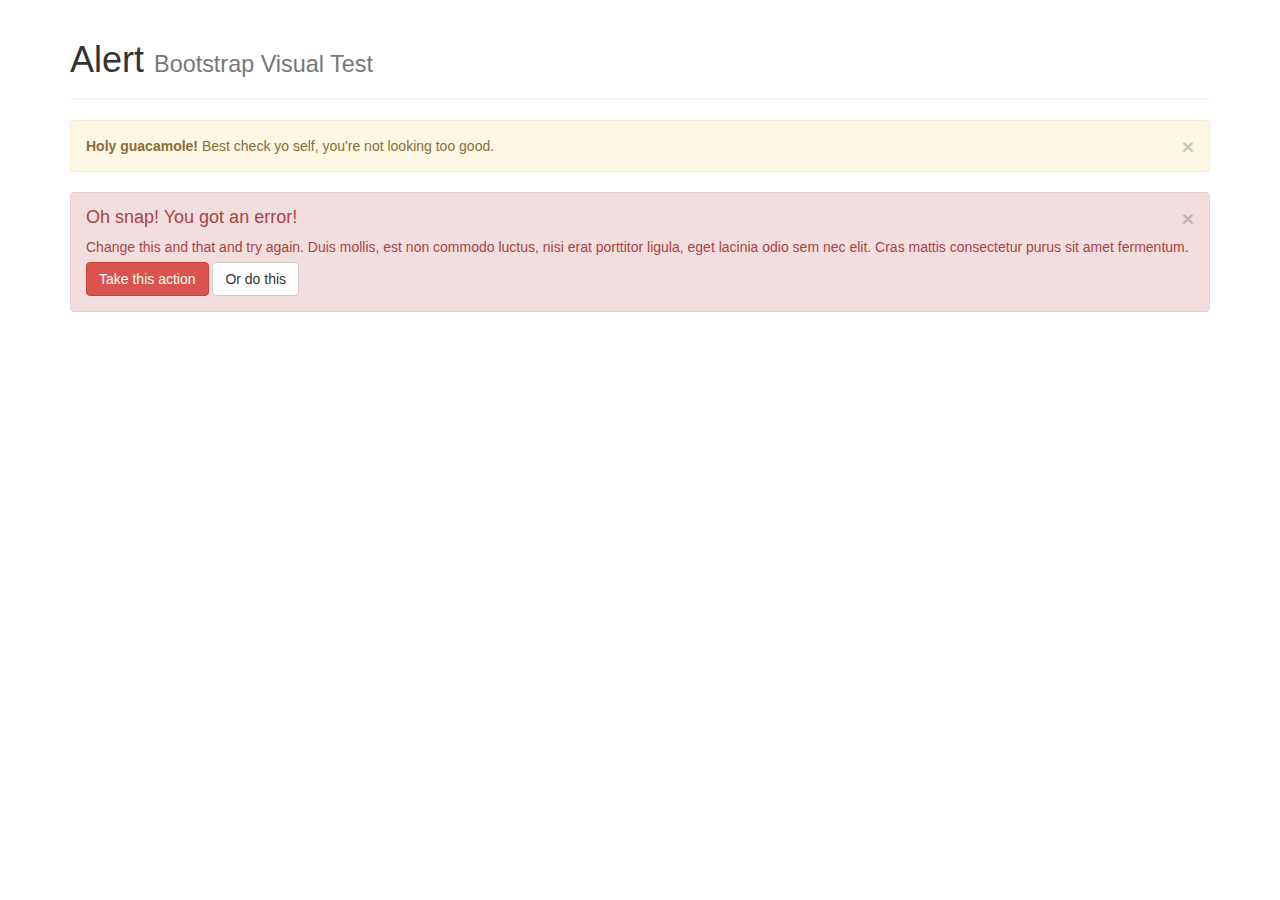
<file: bootstrap/js/tests/visual/alert.html>
<!DOCTYPE html>
<html>
<head>
  <meta charset="utf-8">
  <meta http-equiv="X-UA-Compatible" content="IE=edge">
  <meta name="viewport" content="width=device-width, initial-scale=1">
  <title>Alert</title>
  <link rel="stylesheet" href="../../../dist/css/bootstrap.min.css">

  <!-- HTML5 shim and Respond.js for IE8 support of HTML5 elements and media queries -->
  <!-- WARNING: Respond.js doesn't work if you view the page via file:// -->
  <!--[if lt IE 9]>
    <script src="https://oss.maxcdn.com/html5shiv/3.7.3/html5shiv.min.js"></script>
    <script src="https://oss.maxcdn.com/respond/1.4.2/respond.min.js"></script>
  <![endif]-->
</head>
<body>

<div class="container">

  <div class="page-header">
    <h1>Alert <small>Bootstrap Visual Test</small></h1>
  </div>

  <div class="alert alert-warning fade in">
    <button type="button" class="close" data-dismiss="alert" aria-hidden="true">&times;</button>
    <strong>Holy guacamole!</strong> Best check yo self, you're not looking too good.
  </div>

  <div class="alert alert-danger fade in">
    <button type="button" class="close" data-dismiss="alert" aria-hidden="true">&times;</button>
    <h4>Oh snap! You got an error!</h4>
    <p>Change this and that and try again. Duis mollis, est non commodo luctus, nisi erat porttitor ligula, eget lacinia odio sem nec elit. Cras mattis consectetur purus sit amet fermentum.</p>
    <p>
      <button type="button" class="btn btn-danger">Take this action</button>
      <button type="button" class="btn btn-default">Or do this</button>
    </p>
  </div>

</div>

<!-- JavaScript Includes -->
<script src="../vendor/jquery.min.js"></script>
<script src="../../transition.js"></script>
<script src="../../alert.js"></script>

</body>
</html>
</file>
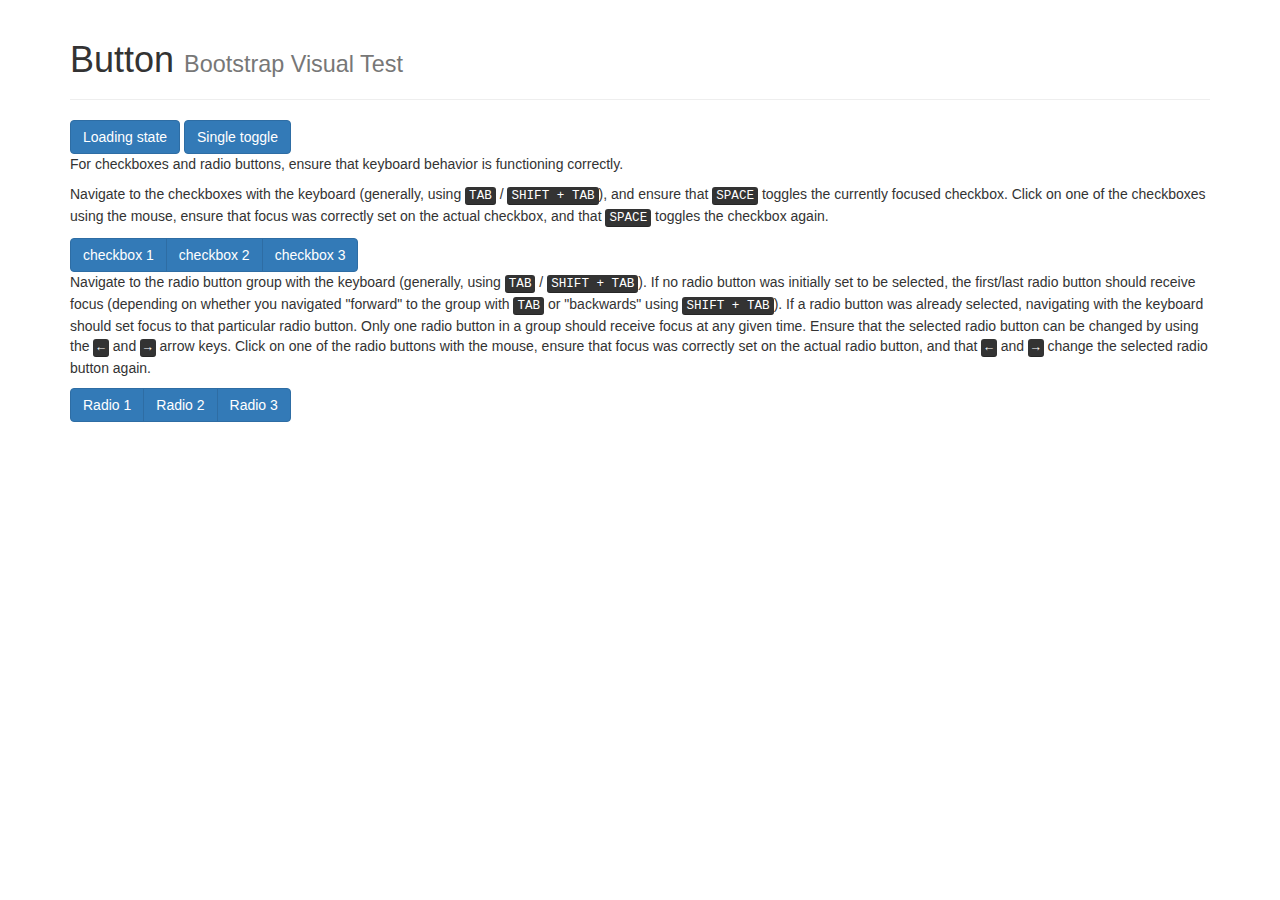
<file: bootstrap/js/tests/visual/button.html>
<!DOCTYPE html>
<html>
<head>
  <meta charset="utf-8">
  <meta http-equiv="X-UA-Compatible" content="IE=edge">
  <meta name="viewport" content="width=device-width, initial-scale=1">
  <title>Button</title>
  <link rel="stylesheet" href="../../../dist/css/bootstrap.min.css">

  <!-- HTML5 shim and Respond.js for IE8 support of HTML5 elements and media queries -->
  <!-- WARNING: Respond.js doesn't work if you view the page via file:// -->
  <!--[if lt IE 9]>
    <script src="https://oss.maxcdn.com/html5shiv/3.7.3/html5shiv.min.js"></script>
    <script src="https://oss.maxcdn.com/respond/1.4.2/respond.min.js"></script>
  <![endif]-->
</head>
<body>

<div class="container">

  <div class="page-header">
    <h1>Button <small>Bootstrap Visual Test</small></h1>
  </div>

  <button type="button" data-loading-text="Loading for 3 seconds..." class="btn btn-primary js-loading-button">
    Loading state
  </button>

  <button type="button" class="btn btn-primary" data-toggle="button">Single toggle</button>

  <p>For checkboxes and radio buttons, ensure that keyboard behavior is functioning correctly.</p>
  <p>Navigate to the checkboxes with the keyboard (generally, using <kbd>TAB</kbd> / <kbd>SHIFT + TAB</kbd>), and ensure that <kbd>SPACE</kbd> toggles the currently focused checkbox. Click on one of the checkboxes using the mouse, ensure that focus was correctly set on the actual checkbox, and that <kbd>SPACE</kbd> toggles the checkbox again.</p>

  <div class="btn-group" data-toggle="buttons">
    <label class="btn btn-primary">
      <input type="checkbox"> checkbox 1
    </label>
    <label class="btn btn-primary">
      <input type="checkbox"> checkbox 2
    </label>
    <label class="btn btn-primary">
      <input type="checkbox"> checkbox 3
    </label>
  </div>

  <p>Navigate to the radio button group with the keyboard (generally, using <kbd>TAB</kbd> / <kbd>SHIFT + TAB</kbd>). If no radio button was initially set to be selected, the first/last radio button should receive focus (depending on whether you navigated "forward" to the group with <kbd>TAB</kbd> or "backwards" using <kbd>SHIFT + TAB</kbd>). If a radio button was already selected, navigating with the keyboard should set focus to that particular radio button. Only one radio button in a group should receive focus at any given time.  Ensure that the selected radio button can be changed by using the <kbd>←</kbd> and <kbd>→</kbd> arrow keys. Click on one of the radio buttons with the mouse,  ensure that focus was correctly set on the actual radio button, and that <kbd>←</kbd> and <kbd>→</kbd> change the selected radio button again.</p>

  <div class="btn-group" data-toggle="buttons">
    <label class="btn btn-primary">
      <input type="radio" name="options" id="option1"> Radio 1
    </label>
    <label class="btn btn-primary">
      <input type="radio" name="options" id="option2"> Radio 2
    </label>
    <label class="btn btn-primary">
      <input type="radio" name="options" id="option3"> Radio 3
    </label>
  </div>

</div>

<!-- JavaScript Includes -->
<script src="../vendor/jquery.min.js"></script>
<script src="../../transition.js"></script>
<script src="../../button.js"></script>

<!-- JavaScript Test -->
<script>
$(function () {
  $('.js-loading-button').on('click', function () {
    var btn = $(this).button('loading')
    setTimeout(function (){
      btn.button('reset')
    }, 3000)
  })
})
</script>
</body>
</html>
</file>
<file: bootstrap/js/tests/vendor/qunit.css>
/*!
 * QUnit 1.22.0
 * https://qunitjs.com/
 *
 * Copyright jQuery Foundation and other contributors
 * Released under the MIT license
 * https://jquery.org/license
 *
 * Date: 2016-02-23T15:57Z
 */

/** Font Family and Sizes */

#qunit-tests, #qunit-header, #qunit-banner, #qunit-testrunner-toolbar, #qunit-filteredTest, #qunit-userAgent, #qunit-testresult {
	font-family: "Helvetica Neue Light", "HelveticaNeue-Light", "Helvetica Neue", Calibri, Helvetica, Arial, sans-serif;
}

#qunit-testrunner-toolbar, #qunit-filteredTest, #qunit-userAgent, #qunit-testresult, #qunit-tests li { font-size: small; }
#qunit-tests { font-size: smaller; }


/** Resets */

#qunit-tests, #qunit-header, #qunit-banner, #qunit-filteredTest, #qunit-userAgent, #qunit-testresult, #qunit-modulefilter {
	margin: 0;
	padding: 0;
}


/** Header */

#qunit-header {
	padding: 0.5em 0 0.5em 1em;

	color: #8699A4;
	background-color: #0D3349;

	font-size: 1.5em;
	line-height: 1em;
	font-weight: 400;

	border-radius: 5px 5px 0 0;
}

#qunit-header a {
	text-decoration: none;
	color: #C2CCD1;
}

#qunit-header a:hover,
#qunit-header a:focus {
	color: #FFF;
}

#qunit-testrunner-toolbar label {
	display: inline-block;
	padding: 0 0.5em 0 0.1em;
}

#qunit-banner {
	height: 5px;
}

#qunit-testrunner-toolbar {
	padding: 0.5em 1em 0.5em 1em;
	color: #5E740B;
	background-color: #EEE;
	overflow: hidden;
}

#qunit-filteredTest {
	padding: 0.5em 1em 0.5em 1em;
	background-color: #F4FF77;
	color: #366097;
}

#qunit-userAgent {
	padding: 0.5em 1em 0.5em 1em;
	background-color: #2B81AF;
	color: #FFF;
	text-shadow: rgba(0, 0, 0, 0.5) 2px 2px 1px;
}

#qunit-modulefilter-container {
	float: right;
	padding: 0.2em;
}

.qunit-url-config {
	display: inline-block;
	padding: 0.1em;
}

.qunit-filter {
	display: block;
	float: right;
	margin-left: 1em;
}

/** Tests: Pass/Fail */

#qunit-tests {
	list-style-position: inside;
}

#qunit-tests li {
	padding: 0.4em 1em 0.4em 1em;
	border-bottom: 1px solid #FFF;
	list-style-position: inside;
}

#qunit-tests > li {
	display: none;
}

#qunit-tests li.running,
#qunit-tests li.pass,
#qunit-tests li.fail,
#qunit-tests li.skipped {
	display: list-item;
}

#qunit-tests.hidepass {
	position: relative;
}

#qunit-tests.hidepass li.running,
#qunit-tests.hidepass li.pass {
	visibility: hidden;
	position: absolute;
	width:   0;
	height:  0;
	padding: 0;
	border:  0;
	margin:  0;
}

#qunit-tests li strong {
	cursor: pointer;
}

#qunit-tests li.skipped strong {
	cursor: default;
}

#qunit-tests li a {
	padding: 0.5em;
	color: #C2CCD1;
	text-decoration: none;
}

#qunit-tests li p a {
	padding: 0.25em;
	color: #6B6464;
}
#qunit-tests li a:hover,
#qunit-tests li a:focus {
	color: #000;
}

#qunit-tests li .runtime {
	float: right;
	font-size: smaller;
}

.qunit-assert-list {
	margin-top: 0.5em;
	padding: 0.5em;

	background-color: #FFF;

	border-radius: 5px;
}

.qunit-source {
	margin: 0.6em 0 0.3em;
}

.qunit-collapsed {
	display: none;
}

#qunit-tests table {
	border-collapse: collapse;
	margin-top: 0.2em;
}

#qunit-tests th {
	text-align: right;
	vertical-align: top;
	padding: 0 0.5em 0 0;
}

#qunit-tests td {
	vertical-align: top;
}

#qunit-tests pre {
	margin: 0;
	white-space: pre-wrap;
	word-wrap: break-word;
}

#qunit-tests del {
	background-color: #E0F2BE;
	color: #374E0C;
	text-decoration: none;
}

#qunit-tests ins {
	background-color: #FFCACA;
	color: #500;
	text-decoration: none;
}

/*** Test Counts */

#qunit-tests b.counts                       { color: #000; }
#qunit-tests b.passed                       { color: #5E740B; }
#qunit-tests b.failed                       { color: #710909; }

#qunit-tests li li {
	padding: 5px;
	background-color: #FFF;
	border-bottom: none;
	list-style-position: inside;
}

/*** Passing Styles */

#qunit-tests li li.pass {
	color: #3C510C;
	background-color: #FFF;
	border-left: 10px solid #C6E746;
}

#qunit-tests .pass                          { color: #528CE0; background-color: #D2E0E6; }
#qunit-tests .pass .test-name               { color: #366097; }

#qunit-tests .pass .test-actual,
#qunit-tests .pass .test-expected           { color: #999; }

#qunit-banner.qunit-pass                    { background-color: #C6E746; }

/*** Failing Styles */

#qunit-tests li li.fail {
	color: #710909;
	background-color: #FFF;
	border-left: 10px solid #EE5757;
	white-space: pre;
}

#qunit-tests > li:last-child {
	border-radius: 0 0 5px 5px;
}

#qunit-tests .fail                          { color: #000; background-color: #EE5757; }
#qunit-tests .fail .test-name,
#qunit-tests .fail .module-name             { color: #000; }

#qunit-tests .fail .test-actual             { color: #EE5757; }
#qunit-tests .fail .test-expected           { color: #008000; }

#qunit-banner.qunit-fail                    { background-color: #EE5757; }

/*** Skipped tests */

#qunit-tests .skipped {
	background-color: #EBECE9;
}

#qunit-tests .qunit-skipped-label {
	background-color: #F4FF77;
	display: inline-block;
	font-style: normal;
	color: #366097;
	line-height: 1.8em;
	padding: 0 0.5em;
	margin: -0.4em 0.4em -0.4em 0;
}

/** Result */

#qunit-testresult {
	padding: 0.5em 1em 0.5em 1em;

	color: #2B81AF;
	background-color: #D2E0E6;

	border-bottom: 1px solid #FFF;
}
#qunit-testresult .module-name {
	font-weight: 700;
}

/** Fixture */

#qunit-fixture {
	position: absolute;
	top: -10000px;
	left: -10000px;
	width: 1000px;
	height: 1000px;
}
</file>
